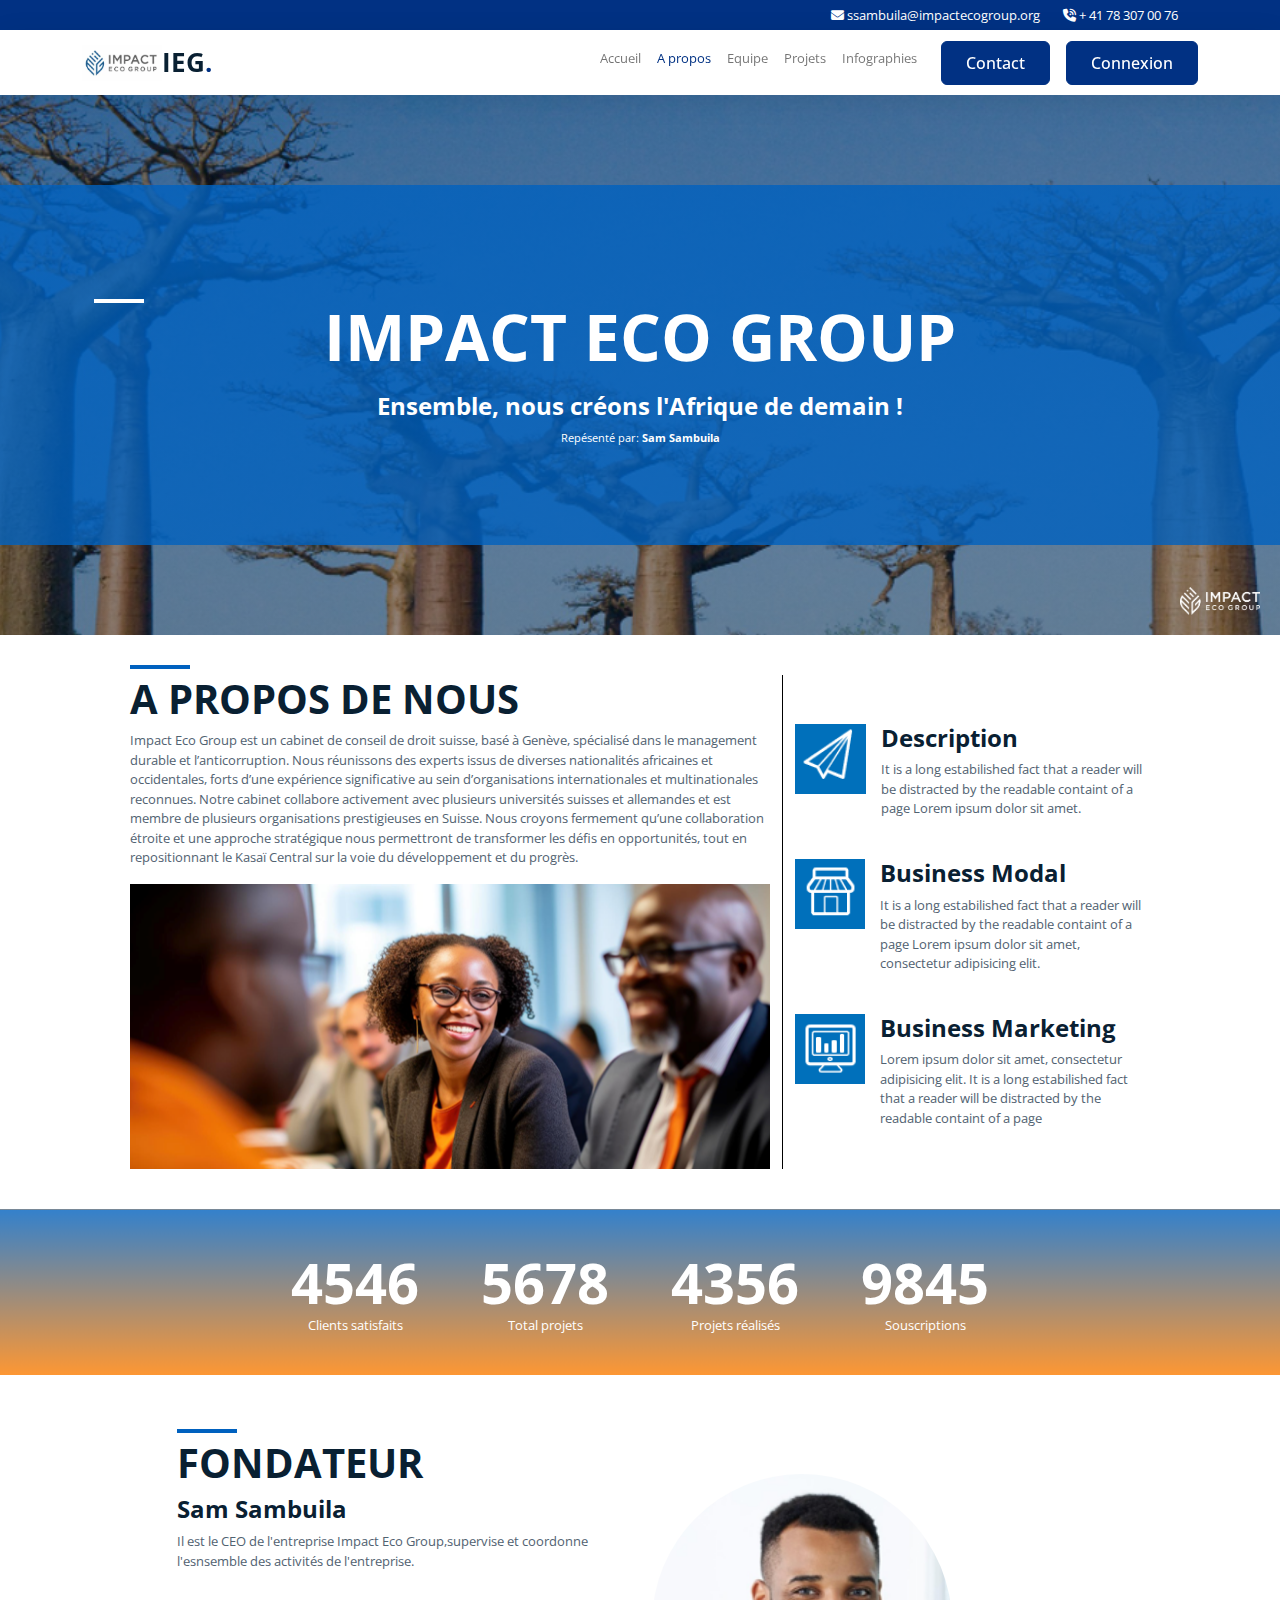
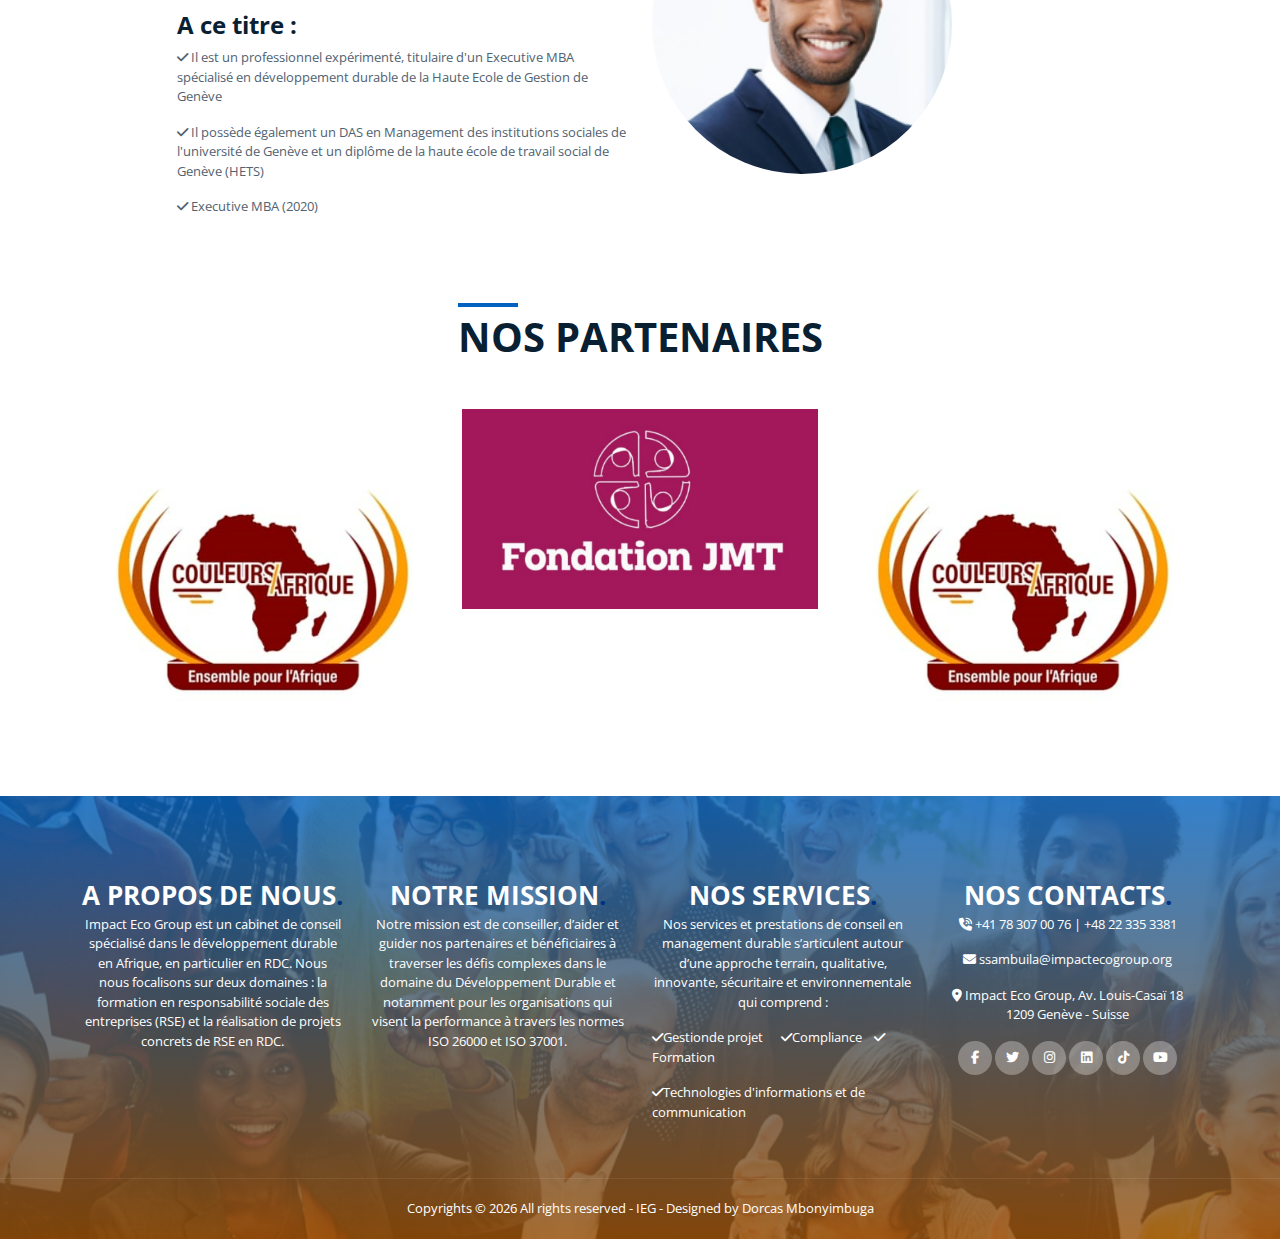
<file: pages/apropos.html>
<!DOCTYPE html>
<html lang="fr">

<head>
    <meta charset="UTF-8">
    <meta http-equiv="X-UA-Compatible" content="IE=edge">
    <meta name="viewport" content="width=device-width, initial-scale=1.0">
    <title>IMPACT ECO GROUP-A PROPOS</title>
    <link rel="shortcut icon" type="image/x-icon" href="./../assets/img/logo4.png">
    <link rel="stylesheet" href="./../assets/css/bootstrap.min.css">
    <link rel="stylesheet" href="./../assets/css/owl.carousel.min.css">
    <link rel="stylesheet" href="./../assets/css/owl.theme.default.min.css">
    <link rel="stylesheet" href="./../assets/css/style.css">
    <link rel="stylesheet" href="./../assets/css/lightbox.css">
    <link rel="stylesheet" href="https://cdnjs.cloudflare.com/ajax/libs/font-awesome/6.2.1/css/all.min.css" />
    <link href="https://fonts.googleapis.com/css2?family=Open+Sans:wght@700&family=Lato:wght@400&display=swap"
        rel="stylesheet">
</head>

<body data-spy="scroll" data-target=".navbar">
    <!-- Navbar -->
    <nav class="top-nav" id="home">
        <div class="container">
            <div class="row justify-content-between">
                <div class="col-auto">

                </div>
                <div class="col-auto">
                    <p>
                        <i class="fa-solid fa-envelope"></i>
                        <span>ssambuila@impactecogroup.org</span>
                    </p>
                    <p>
                        <i class="fa-solid fa-phone-volume"></i>
                        <span>+ 41 78 307 00 76</span>
                    </p>
                </div>
            </div>
        </div>
    </nav>
    <nav class="navbar navbar-expand-lg navbar-light bg-white sticky-top">
        <div class="container">
            <img src="./../assets/img/logo2.png" alt="logo IEG" class="logo">
            <a href="#" class="navbar-brand logo d-none d-lg-inline">IEG<span>.</span> </a> <button
                class="navbar-toggler btn-link" type="button" data-bs-toggle="collapse" data-bs-target="#navbarNav"
                aria-controls="navbarNav" aria-expanded="false" aria-label="Toggle navigation">
                <span class="navbar-toggle-icon"></span>
                <svg xmlns="http://www.w3.org/2000/svg" viewBox="0 0 30 30" width="30" height="30" focusable="false"
                    _mstVisible="1">
                    <title _mstTextHash="45591" _mstHash="24" _mstVisible="2">Menu</title>
                    <path stroke="currentColor" stroke-width="2" stroke-linecap="round" stroke-miterlimit="10"
                        d="M4 7h22M4 15h22M4 23h22" _mstVisible="2"></path>
                </svg>
            </button>
            <div class="collapse navbar-collapse" id="navbarNav">
                <ul class="navbar-nav ms-auto">
                    <li class="navbar-item">
                        <a href="./../index.html" class="nav-link" aria-current="page">Accueil</a>
                    </li>
                    <li class="navbar-item">
                        <a href="apropos.html" class="nav-link active activ">A propos</a>
                    </li>
                    <li class="navbar-item">
                        <a href="team.html" class="nav-link">Equipe</a>
                    </li>
                    <li class="navbar-item">
                        <a href="projets.html" class="nav-link">Projets</a>
                    </li>
                    <li class="navbar-item">
                        <a href="infographie.html" class="nav-link">Infographies</a>
                    </li>
                    <li class="navbar-item">
                        <a href="#" class="btn btn-brand ms-lg-3 mb-2 mb-lg-0" data-bs-toggle="modal"
                            data-bs-target="#exampleModal">
                            Contact</a>
                    </li>
                    <li> </li>
                    <li class="navbar-item">
                        <a href="./../ieg-admin/pages/login.html" class="btn btn-brand ms-lg-3">
                            Connexion</a>
                    </li>
                </ul>
            </div>


        </div>
    </nav>

    <!------------------1. SLIDER -------------------->

    <div id="hero-slider">
        <div class="slide1 slide-page min-vh-70 slide d-flex align-items-center">
            <div>
                <div class="bg-cover slide-text">
                    <div class="container">
                        <div class="row gy-4 text-center justify-content-center">
                            <div class="col-12 s-small">
                                <div class="line"></div>
                                <h1 class="display-3 my-3 text-white text-uppercase title">IMPACT ECO GROUP</h1>
                                <h4 class="text-white">Ensemble, nous créons l'Afrique de demain !</h4>
                                <small class="text-white">Repésenté par: <strong>Sam Sambuila</strong></small>
                            </div>
                        </div>
                    </div>
                </div>
                <div><img src="./../assets/img/logoBlanc.png" class="logo logo-slide" alt="Logo IEG"> </div>
            </div>
        </div>
    </div> <!------------------2. ABOUT -------------------->

    <section id="about">
        <div class="container">
            <div class="row align-items-center justify-content-center">
                <div class="col-lg-7 position-relative vertical-line">
                    <h1 class="title1">A PROPOS DE NOUS</h1>
                    <p>Impact Eco Group est un cabinet de conseil de droit suisse, basé à Genève, spécialisé dans le
                        management durable et l’anticorruption. Nous réunissons des experts issus de diverses
                        nationalités africaines et occidentales, forts d’une expérience significative au sein
                        d’organisations internationales et multinationales reconnues. Notre cabinet collabore activement
                        avec plusieurs universités suisses et allemandes et est membre de plusieurs organisations
                        prestigieuses en Suisse.
                        Nous croyons fermement qu’une collaboration étroite et une approche stratégique nous permettront
                        de transformer les défis en opportunités, tout en repositionnant le Kasaï Central sur la voie du
                        développement et du progrès.
                    </p>
                    <img src="./../assets/img/img4.png" alt="">
                </div>
                <div class="col-lg-4 about">
                    <div class="row">
                        <div class="col-12 info-box mt-4">
                            <img src="./../assets/img/desc1.png" alt="">
                            <div>
                                <h4>Description</h4>
                                <p>
                                    It is a long estabilished fact that a reader will
                                    be distracted by the readable containt of a page
                                    Lorem ipsum dolor sit amet.
                                </p>
                            </div>
                        </div>
                        <div class="col-12 info-box mt-4">
                            <img src="./../assets/img/desc2.png" alt="">
                            <div>
                                <h4>Business Modal</h4>
                                <p>
                                    It is a long estabilished fact that a reader will
                                    be distracted by the readable containt of a page
                                    Lorem ipsum dolor sit amet, consectetur adipisicing elit.
                                </p>
                            </div>
                        </div>
                        <div class="col-12 info-box mt-4">
                            <img src="./../assets/img/desc3.png" alt="">
                            <div>
                                <h4>Business Marketing</h4>
                                <p>
                                    Lorem ipsum dolor sit amet, consectetur adipisicing elit.
                                    It is a long estabilished fact that a reader will
                                    be distracted by the readable containt of a page
                                </p>
                            </div>
                        </div>
                    </div>
                </div>
            </div>
        </div>
    </section>

    <!------------------3. MILESTONE -------------------->

    <section class="bg-cover" id="milestone">
        <div class="container">
            <div class="row gy-4 text-center justify-content-center">
                <div class="col-lg-2 col-sm-6">
                    <div class="display-4">4546</div>
                    <p class="mb-0">Clients satisfaits</p>
                </div>
                <div class="col-lg-2 col-sm-6">
                    <div class="display-4">5678</div>
                    <p class="mb-0">Total projets</p>
                </div>
                <div class="col-lg-2 col-sm-6">
                    <div class="display-4">4356</div>
                    <p class="mb-0">Projets réalisés</p>
                </div>
                <div class="col-lg-2 col-sm-6">
                    <div class="display-4">9845</div>
                    <p class="mb-0">Souscriptions</p>
                </div>
            </div>
        </div>
    </section>

    <!------------------3. FONDATEUR -------------------->

    <section id="about">
        <div class="container">
            <div class="row align-items-center justify-content-center">
                <div class="col-lg-5">
                    <div class="row">
                        <div class="col-12 info-box mt-4">
                            <div>
                                <h1 class="title1">FONDATEUR</h1>
                                <h4>Sam Sambuila</h4>
                                <p>
                                    Il est le CEO de l'entreprise Impact Eco Group,supervise et coordonne l'esnsemble
                                    des activités de l'entreprise.
                                </p>
                            </div>
                        </div>
                        <div class="col-12 info-box mt-4">
                            <div>
                                <h4>A ce titre :</h4>
                                <p>
                                    <i class="fa-solid fa-check"></i>
                                    Il est un professionnel expérimenté, titulaire d'un Executive MBA spécialisé en
                                    développement
                                    durable de la Haute Ecole de Gestion de Genève
                                </p>
                                <p>
                                    <i class="fa-solid fa-check"></i>
                                    Il possède également un DAS en Management des institutions sociales de l'université
                                    de Genève et un diplôme de la haute école de travail social de Genève (HETS)
                                </p>
                                <p>
                                    <i class="fa-solid fa-check"></i>
                                    Executive MBA (2020)
                                </p>
                            </div>
                        </div>
                    </div>
                </div>
                <div class="col-lg-5">
                    <img src="./../assets/img/pic1.png" alt="" class="avatar">
                </div>
            </div>
        </div>
    </section>


    <!----------------- PARTENAIRES  --------------------->

    <section class="partenaire" id="partenaire">
        <div class="container">
            <div class="row">
                <div class="col-12 intro text-center">
                    <h1 class="title1">NOS PARTENAIRES</h1>
                </div>
            </div>
            <div class="row">
                <div class="col-lg-4">
                    <img src="./../assets/img/logoCouleursafrique.png" alt="">
                </div>
                <div class="col-lg-4">
                    <img src="./../assets/img/logoJMT.png" height="200px" alt="">
                </div>
                <div class="col-lg-4">
                    <img src="./../assets/img/logoCouleursafrique.png" alt="">
                </div>
            </div>
        </div>

    </section>

    <!------------ FOOTER -------->
    <footer>
        <div class="footer-top">
            <div class="container">
                <div class="row">
                    <div class="col-lg-3 mx-auto">
                        <a href="#" class="navbar-brand logo">A PROPOS DE NOUS<span>.</span> </a>
                        <p>
                            Impact Eco Group est un cabinet de conseil spécialisé dans le développement durable en
                            Afrique, en particulier en RDC. Nous nous focalisons sur deux domaines : la formation en
                            responsabilité sociale des entreprises (RSE) et la réalisation de projets concrets de RSE en
                            RDC.
                        </p>
                    </div>
                    <div class="col-lg-3 mx-auto">
                        <a href="#" class="navbar-brand logo">NOTRE MISSION<span>.</span> </a>
                        <p>
                            Notre mission est de conseiller, d’aider et guider nos partenaires et bénéficiaires à
                            traverser les défis complexes dans le domaine du Développement Durable et notamment pour
                            les organisations qui visent la performance à travers les normes ISO 26000 et ISO 37001.
                        </p>
                    </div>
                    <div class="col-lg-3 mx-auto">
                        <a href="#" class="navbar-brand logo">NOS SERVICES<span>.</span> </a>
                        <P>Nos services et prestations de conseil en management durable s’articulent autour d’une
                            approche terrain, qualitative, innovante, sécuritaire et environnementale qui comprend :
                        </P>
                        <p class="text-start"><i class="fa-solid fa-check"></i>Gestionde projet
                            &nbsp;&nbsp;&nbsp;&nbsp;&nbsp;<i
                                class="fa-solid fa-check"></i>Compliance&nbsp;&nbsp;&nbsp;&nbsp;<i
                                class="fa-solid fa-check"></i>Formation</p>
                        <p class="text-start"><i class="fa-solid fa-check"></i>Technologies d'informations et de
                            communication</p>
                    </div>
                    <div class="col-lg-3 mx-auto">
                        <a href="#" class="navbar-brand logo">NOS CONTACTS<span>.</span> </a>
                        <p>
                            <i class="fa-solid fa-phone-volume"></i>
                            <span>+41 78 307 00 76 | +48 22 335 3381</span>
                        </p>
                        <p>
                            <i class="fa-solid fa-envelope"></i>
                            <span>ssambuila@impactecogroup.org</span>
                        </p>
                        <p>
                            <i class="fa-solid fa-location-dot"></i> <span>Impact Eco Group, Av. Louis-Casaï 18 1209
                                Genève - Suisse</span>
                        </p>
                        <div class="social-links">
                            <a href="#"><i class="fa-brands fa-facebook-f"></i></a>
                            <a href="#"><i class="fab fa-twitter"></i></a>
                            <a href="#"><i class="fab fa-instagram"></i></a>
                            <a href="#"><i class="fab fa-linkedin"></i></a>
                            <a href="#"><i class="fab fa-tiktok"></i></a>
                            <a href="#"><i class="fab fa-youtube"></i></a>
                        </div>
                    </div>
                </div>
            </div>
        </div>
        <div class="footer-bottom">
            <div class="container">
                <div class="container">
                    <p class="mb-0">Copyrights © <span id="year"></span> All rights reserved - IEG - Designed by Dorcas
                        Mbonyimbuga</p>
                </div>
            </div>
        </div>
    </footer>


    <!-- Modal -->
    <div class="modal fade" id="exampleModal" tabindex="-1" aria-labelledby="exampleModalLabel" aria-hidden="true">
        <div class="modal-dialog modal-xl  modal-dialog-centered">
            <div class="modal-content">
                <div class="modal-body p-0">
                    <div class="container-fluid">
                        <div class="row">
                            <div class="col-lg-4 bg-cover modal-img" style="min-height: 200px;"></div>
                            <div class="col-lg-8">
                                <form action="" class="row p-lg-5 gy-3">
                                    <div class="col-12">
                                        <h2>Voulez-vous vous joindre à nous? Ecrivez nous ici</h2>
                                        <p>Lorem ipsum dolor sit amet consectetur adipisicing elit. Excepturi commodi
                                            qui veniam?</p>
                                    </div>
                                    <div class="col-lg-6">
                                        <label for="exampleFormControlInput1" class="form-label">Nom</label>
                                        <input type="text" class="form-control" id="exampleFormControlInput1"
                                            placeholder="Votre nom">
                                    </div>
                                    <div class="col-lg-6">
                                        <label for="contactExp" class="form-label">Num de téléphone</label>
                                        <input type="text" class="form-control" id="contactExp" name="contactExp"
                                            placeholder="Votre num de téléphone">
                                    </div>
                                    <div class="col-lg-12">
                                        <label for="exampleFormControlInput3" class="form-label">Email</label>
                                        <input type="email" class="form-control" id="exampleFormControlInput3"
                                            placeholder="Votre email. Ex: example@gmail.com">
                                    </div>
                                    <div class="col-12">
                                        <label for="message" class="form-label">Message</label>
                                        <textarea name="" id="" cols="30" rows="4" class="form-control"
                                            placeholder="Ecrivez votre message ici"></textarea>
                                    </div>
                                    <div class="col-12">
                                        <button type="button" class="btn btn-brand">Envoyer</button>
                                        <button type="button" class="btn btn-secondary"
                                            data-bs-dismiss="modal">Annuler</button>
                                    </div>
                                </form>
                            </div>
                        </div>
                    </div>
                </div>
            </div>
        </div>
    </div>

    <script src="./../assets/js/lightbox-plus-jquery.js"></script>
    <script src="./../assets/js/jquery.min.js"></script>
    <script src="./../assets/js/bootstrap.bundle.min.js"></script>
    <script src="./../assets/js/owl.carousel.min.js"></script>
    <script src="./../assets/js/app.js"></script>
</body>

</html>
</file>
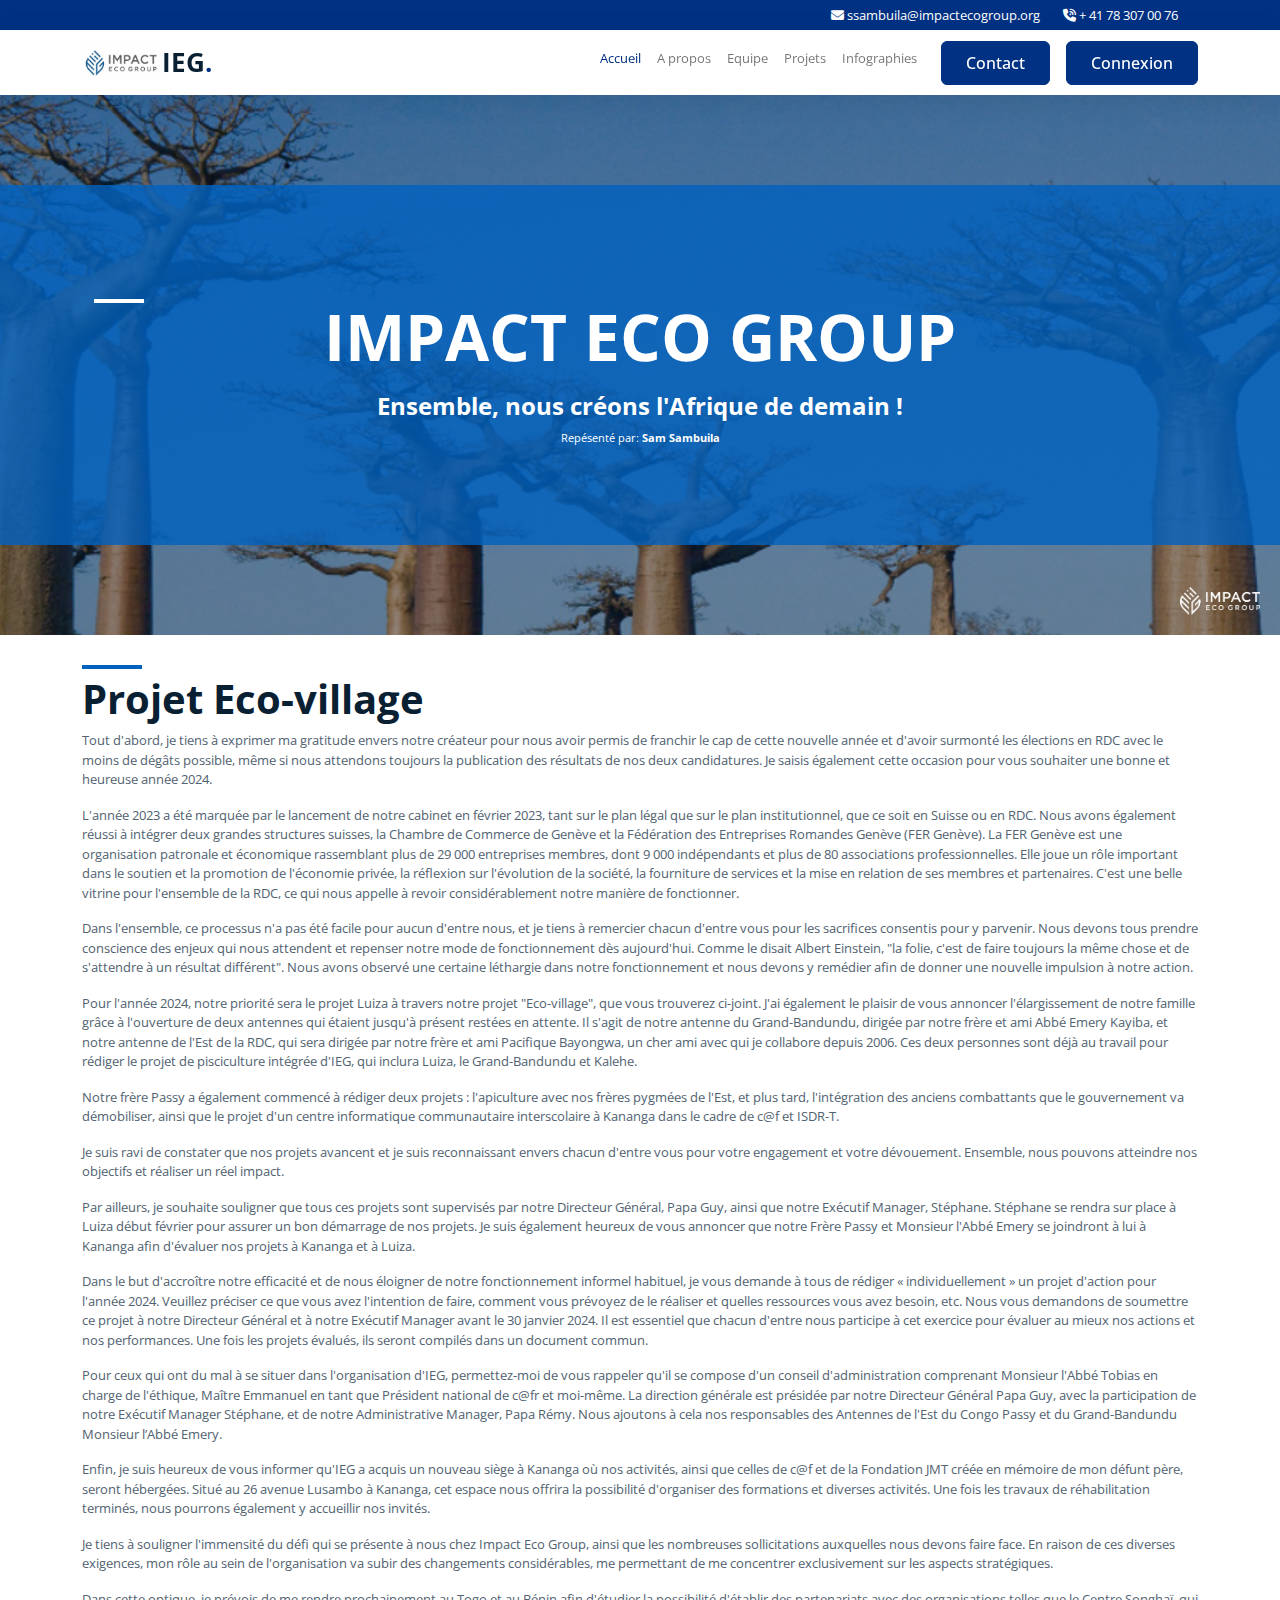
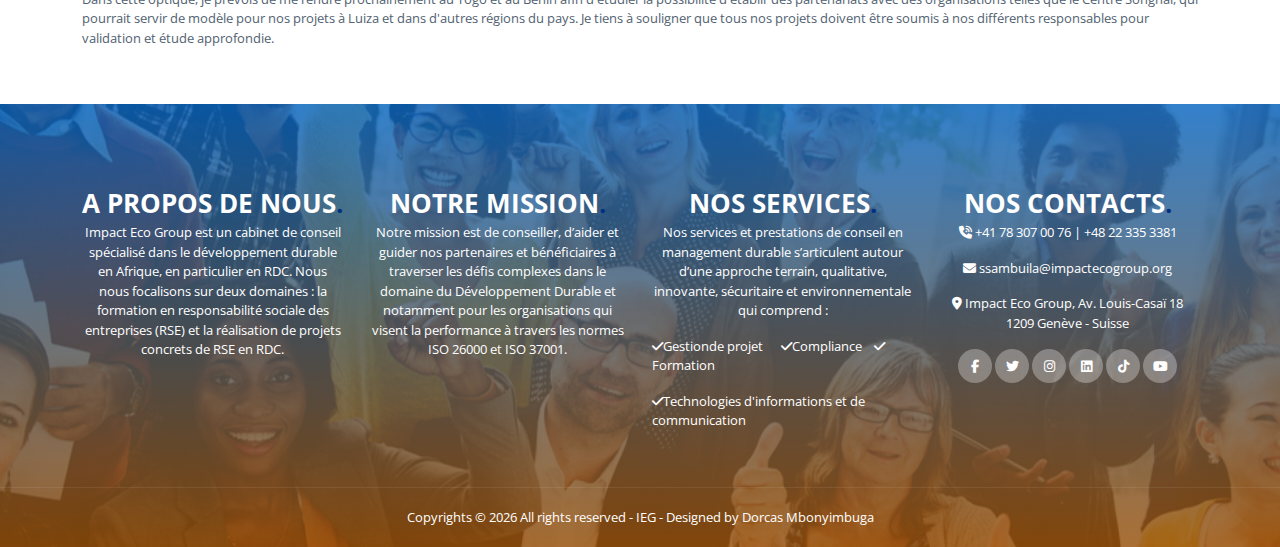
<file: pages/ecovillage.html>
<!DOCTYPE html>
<html lang="fr">

<head>
    <meta charset="UTF-8">
    <meta http-equiv="X-UA-Compatible" content="IE=edge">
    <meta name="viewport" content="width=device-width, initial-scale=1.0">
    <title>IMPACT ECO GROUP-ECO VILLAGE</title>
    <link rel="shortcut icon" type="image/x-icon" href="./../assets/img/logo4.png">
    <link rel="stylesheet" href="./../assets/css/bootstrap.min.css">
    <link rel="stylesheet" href="./../assets/css/owl.carousel.min.css">
    <link rel="stylesheet" href="./../assets/css/owl.theme.default.min.css">
    <link rel="stylesheet" href="./../assets/css/style.css">
    <link rel="stylesheet" href="./../assets/css/lightbox.css">
    <link rel="stylesheet" href="https://cdnjs.cloudflare.com/ajax/libs/font-awesome/6.2.1/css/all.min.css" />
    <link href="https://fonts.googleapis.com/css2?family=Open+Sans:wght@700&family=Lato:wght@400&display=swap"
        rel="stylesheet">
</head>

<body data-spy="scroll" data-target=".navbar">
    <!-- Navbar -->
    <nav class="top-nav" id="home">
        <div class="container">
            <div class="row justify-content-between">
                <div class="col-auto">

                </div>
                <div class="col-auto">
                    <p>
                        <i class="fa-solid fa-envelope"></i>
                        <span>ssambuila@impactecogroup.org</span>
                    </p>
                    <p>
                        <i class="fa-solid fa-phone-volume"></i>
                        <span>+ 41 78 307 00 76</span>
                    </p>
                </div>
            </div>
        </div>
    </nav>
    <nav class="navbar navbar-expand-lg navbar-light bg-white sticky-top">
        <div class="container">
            <img src="./../assets/img/logo2.png" alt="logo IEG" class="logo">
            <a href="#" class="navbar-brand logo d-none d-lg-inline">IEG<span>.</span> </a> <button
                class="navbar-toggler btn-link" type="button" data-bs-toggle="collapse" data-bs-target="#navbarNav"
                aria-controls="navbarNav" aria-expanded="false" aria-label="Toggle navigation">
                <span class="navbar-toggle-icon"></span>
                <svg xmlns="http://www.w3.org/2000/svg" viewBox="0 0 30 30" width="30" height="30" focusable="false"
                    _mstVisible="1">
                    <title _mstTextHash="45591" _mstHash="24" _mstVisible="2">Menu</title>
                    <path stroke="currentColor" stroke-width="2" stroke-linecap="round" stroke-miterlimit="10"
                        d="M4 7h22M4 15h22M4 23h22" _mstVisible="2"></path>
                </svg>
            </button>
            <div class="collapse navbar-collapse" id="navbarNav">
                <ul class="navbar-nav ms-auto">
                    <li class="navbar-item">
                        <a href="./../index.html" class="nav-link active activ" aria-current="page">Accueil</a>
                    </li>
                    <li class="navbar-item">
                        <a href="apropos.html" class="nav-link">A propos</a>
                    </li>
                    <li class="navbar-item">
                        <a href="team.html" class="nav-link">Equipe</a>
                    </li>
                    <li class="navbar-item">
                        <a href="projets.html" class="nav-link">Projets</a>
                    </li>
                    <li class="navbar-item">
                        <a href="infographie.html" class="nav-link">Infographies</a>
                    </li>
                    <li class="navbar-item">
                        <a href="#" class="btn btn-brand ms-lg-3 mb-2 mb-lg-0" data-bs-toggle="modal"
                            data-bs-target="#exampleModal">
                            Contact</a>
                    </li>
                    <li> </li>
                    <li class="navbar-item">
                        <a href="./../ieg-admin/pages/login.html" class="btn btn-brand ms-lg-3">
                            Connexion</a>
                    </li>
                </ul>
            </div>


        </div>
    </nav>

    <!------------------1. SLIDER -------------------->

    <div id="hero-slider">
        <div class="slide1 slide-page min-vh-70 slide d-flex align-items-center">
            <div>
                <div class="bg-cover slide-text">
                    <div class="container">
                        <div class="row gy-4 text-center justify-content-center">
                            <div class="col-12 s-small">
                                <div class="line"></div>
                                <h1 class="display-3 my-3 text-white text-uppercase title">IMPACT ECO GROUP</h1>
                                <h4 class="text-white">Ensemble, nous créons l'Afrique de demain !</h4>
                                <small class="text-white">Repésenté par: <strong>Sam Sambuila</strong></small>
                            </div>
                        </div>
                    </div>
                </div>
                <div><img src="./../assets/img/logoBlanc.png" class="logo logo-slide" alt="Logo IEG"> </div>
            </div>
        </div>
    </div>
    <!------------------ PROJET ECO-VILLAGE -------------------->

    <section id="projet-ecovillage">
        <div class="container">
            <h1 class="text-center title1">Projet Eco-village</h1>
            <p>Tout d'abord, je tiens à exprimer ma gratitude envers notre créateur pour nous avoir permis de franchir
                le cap de cette nouvelle année et d'avoir surmonté les élections en RDC avec le moins de dégâts
                possible, même si nous attendons toujours la publication des résultats de nos deux candidatures. Je
                saisis également cette occasion pour vous souhaiter une bonne et heureuse année 2024.
            </p>
            <p>L'année 2023 a été marquée par le lancement de notre cabinet en février 2023, tant sur le plan légal que
                sur le plan institutionnel, que ce soit en Suisse ou en RDC. Nous avons également réussi à intégrer deux
                grandes structures suisses, la Chambre de Commerce de Genève et la Fédération des Entreprises Romandes
                Genève (FER Genève). La FER Genève est une organisation patronale et économique rassemblant plus de 29
                000 entreprises membres, dont 9 000 indépendants et plus de 80 associations professionnelles. Elle joue
                un rôle important dans le soutien et la promotion de l'économie privée, la réflexion sur l'évolution de
                la société, la fourniture de services et la mise en relation de ses membres et partenaires. C'est une
                belle vitrine pour l'ensemble de la RDC, ce qui nous appelle à revoir considérablement notre manière de
                fonctionner.
            </p>
            <p>Dans l'ensemble, ce processus n'a pas été facile pour aucun d'entre nous, et je tiens à remercier chacun
                d'entre vous pour les sacrifices consentis pour y parvenir. Nous devons tous prendre conscience des
                enjeux qui nous attendent et repenser notre mode de fonctionnement dès aujourd'hui. Comme le disait
                Albert Einstein, "la folie, c'est de faire toujours la même chose et de s'attendre à un résultat
                différent". Nous avons observé une certaine léthargie dans notre fonctionnement et nous devons y
                remédier afin de donner une nouvelle impulsion à notre action.
            </p>
            <p>Pour l'année 2024, notre priorité sera le projet Luiza à travers notre projet "Eco-village", que vous
                trouverez ci-joint. J'ai également le plaisir de vous annoncer l'élargissement de notre famille grâce à
                l'ouverture de deux antennes qui étaient jusqu'à présent restées en attente. Il s'agit de notre antenne
                du Grand-Bandundu, dirigée par notre frère et ami Abbé Emery Kayiba, et notre antenne de l'Est de la
                RDC, qui sera dirigée par notre frère et ami Pacifique Bayongwa, un cher ami avec qui je collabore
                depuis 2006. Ces deux personnes sont déjà au travail pour rédiger le projet de pisciculture intégrée
                d'IEG, qui inclura Luiza, le Grand-Bandundu et Kalehe.
            </p>
            <p>Notre frère Passy a également commencé à rédiger deux projets : l'apiculture avec nos frères pygmées de
                l'Est, et plus tard, l'intégration des anciens combattants que le gouvernement va démobiliser, ainsi que
                le projet d'un centre informatique communautaire interscolaire à Kananga dans le cadre de c@f et ISDR-T.
            </p>
            <p>
                Je suis ravi de constater que nos projets avancent et je suis reconnaissant envers chacun d'entre vous
                pour votre engagement et votre dévouement. Ensemble, nous pouvons atteindre nos objectifs et réaliser un
                réel impact.
            </p>
            <p>
                Par ailleurs, je souhaite souligner que tous ces projets sont supervisés par notre Directeur Général,
                Papa Guy, ainsi que notre Exécutif Manager, Stéphane. Stéphane se rendra sur place à Luiza début février
                pour assurer un bon démarrage de nos projets. Je suis également heureux de vous annoncer que notre Frère
                Passy et Monsieur l'Abbé Emery se joindront à lui à Kananga afin d'évaluer nos projets à Kananga et à
                Luiza.
            </p>
            <p>
                Dans le but d'accroître notre efficacité et de nous éloigner de notre fonctionnement informel habituel,
                je vous demande à tous de rédiger « individuellement » un projet d'action pour l'année 2024. Veuillez
                préciser ce que vous avez l'intention de faire, comment vous prévoyez de le réaliser et quelles
                ressources vous avez besoin, etc. Nous vous demandons de soumettre ce projet à notre Directeur Général
                et à notre Exécutif Manager avant le 30 janvier 2024. Il est essentiel que chacun d'entre nous participe
                à cet exercice pour évaluer au mieux nos actions et nos performances. Une fois les projets évalués, ils
                seront compilés dans un document commun.
            </p>
            <p>
                Pour ceux qui ont du mal à se situer dans l'organisation d'IEG, permettez-moi de vous rappeler qu'il se
                compose d'un conseil d'administration comprenant Monsieur l'Abbé Tobias en charge de l'éthique, Maître
                Emmanuel en tant que Président national de c@fr et moi-même. La direction générale est présidée par
                notre Directeur Général Papa Guy, avec la participation de notre Exécutif Manager Stéphane, et de notre
                Administrative Manager, Papa Rémy. Nous ajoutons à cela nos responsables des Antennes de l'Est du Congo
                Passy et du Grand-Bandundu Monsieur l’Abbé Emery.
            </p>
            <p>
                Enfin, je suis heureux de vous informer qu'IEG a acquis un nouveau siège à Kananga où nos activités,
                ainsi que celles de c@f et de la Fondation JMT créée en mémoire de mon défunt père, seront hébergées.
                Situé au 26 avenue Lusambo à Kananga, cet espace nous offrira la possibilité d'organiser des formations
                et diverses activités. Une fois les travaux de réhabilitation terminés, nous pourrons également y
                accueillir nos invités.
            </p>
            <p>
                Je tiens à souligner l'immensité du défi qui se présente à nous chez Impact Eco Group, ainsi que les
                nombreuses sollicitations auxquelles nous devons faire face. En raison de ces diverses exigences, mon
                rôle au sein de l'organisation va subir des changements considérables, me permettant de me concentrer
                exclusivement sur les aspects stratégiques.
            </p>
            <p>
                Dans cette optique, je prévois de me rendre prochainement au Togo et au Bénin afin d'étudier la
                possibilité d'établir des partenariats avec des organisations telles que le Centre Songhaï, qui pourrait
                servir de modèle pour nos projets à Luiza et dans d'autres régions du pays. Je tiens à souligner que
                tous nos projets doivent être soumis à nos différents responsables pour validation et étude approfondie.
            </p>
        </div>
    </section>

    <!------------ FOOTER -------->
    <footer>
        <div class="footer-top">
            <div class="container">
                <div class="row">
                    <div class="col-lg-3 mx-auto">
                        <a href="#" class="navbar-brand logo">A PROPOS DE NOUS<span>.</span> </a>
                        <p>
                            Impact Eco Group est un cabinet de conseil spécialisé dans le développement durable en
                            Afrique, en particulier en RDC. Nous nous focalisons sur deux domaines : la formation en
                            responsabilité sociale des entreprises (RSE) et la réalisation de projets concrets de RSE en
                            RDC.
                        </p>
                    </div>
                    <div class="col-lg-3 mx-auto">
                        <a href="#" class="navbar-brand logo">NOTRE MISSION<span>.</span> </a>
                        <p>
                            Notre mission est de conseiller, d’aider et guider nos partenaires et bénéficiaires à
                            traverser les défis complexes dans le domaine du Développement Durable et notamment pour
                            les organisations qui visent la performance à travers les normes ISO 26000 et ISO 37001.
                        </p>
                    </div>
                    <div class="col-lg-3 mx-auto">
                        <a href="#" class="navbar-brand logo">NOS SERVICES<span>.</span> </a>
                        <P>Nos services et prestations de conseil en management durable s’articulent autour d’une
                            approche terrain, qualitative, innovante, sécuritaire et environnementale qui comprend :
                        </P>
                        <p class="text-start"><i class="fa-solid fa-check"></i>Gestionde projet
                            &nbsp;&nbsp;&nbsp;&nbsp;&nbsp;<i
                                class="fa-solid fa-check"></i>Compliance&nbsp;&nbsp;&nbsp;&nbsp;<i
                                class="fa-solid fa-check"></i>Formation</p>
                        <p class="text-start"><i class="fa-solid fa-check"></i>Technologies d'informations et de
                            communication</p>
                    </div>
                    <div class="col-lg-3 mx-auto">
                        <a href="#" class="navbar-brand logo">NOS CONTACTS<span>.</span> </a>
                        <p>
                            <i class="fa-solid fa-phone-volume"></i>
                            <span>+41 78 307 00 76 | +48 22 335 3381</span>
                        </p>
                        <p>
                            <i class="fa-solid fa-envelope"></i>
                            <span>ssambuila@impactecogroup.org</span>
                        </p>
                        <p>
                            <i class="fa-solid fa-location-dot"></i> <span>Impact Eco Group, Av. Louis-Casaï 18 1209
                                Genève - Suisse</span>
                        </p>
                        <div class="social-links">
                            <a href="#"><i class="fa-brands fa-facebook-f"></i></a>
                            <a href="#"><i class="fab fa-twitter"></i></a>
                            <a href="#"><i class="fab fa-instagram"></i></a>
                            <a href="#"><i class="fab fa-linkedin"></i></a>
                            <a href="#"><i class="fab fa-tiktok"></i></a>
                            <a href="#"><i class="fab fa-youtube"></i></a>
                        </div>
                    </div>
                </div>
            </div>
        </div>
        <div class="footer-bottom">
            <div class="container">
                <div class="container">
                    <p class="mb-0">Copyrights © <span id="year"></span> All rights reserved - IEG - Designed by Dorcas
                        Mbonyimbuga</p>
                </div>
            </div>
        </div>
    </footer>

    <!-- Modal -->
    <div class="modal fade" id="exampleModal" tabindex="-1" aria-labelledby="exampleModalLabel" aria-hidden="true">
        <div class="modal-dialog modal-xl  modal-dialog-centered">
            <div class="modal-content">
                <div class="modal-body p-0">
                    <div class="container-fluid">
                        <div class="row">
                            <div class="col-lg-4 bg-cover modal-img" style="min-height: 200px;"></div>
                            <div class="col-lg-8">
                                <form action="" class="row p-lg-5 gy-3">
                                    <div class="col-12">
                                        <h2>Voulez-vous vous joindre à nous? Ecrivez nous ici</h2>
                                        <p>Lorem ipsum dolor sit amet consectetur adipisicing elit. Excepturi commodi
                                            qui veniam?</p>
                                    </div>
                                    <div class="col-lg-6">
                                        <label for="exampleFormControlInput1" class="form-label">Nom</label>
                                        <input type="text" class="form-control" id="exampleFormControlInput1"
                                            placeholder="Votre nom">
                                    </div>
                                    <div class="col-lg-6">
                                        <label for="contactExp" class="form-label">Num de téléphone</label>
                                        <input type="text" class="form-control" id="contactExp" name="contactExp"
                                            placeholder="Votre num de téléphone">
                                    </div>
                                    <div class="col-lg-12">
                                        <label for="exampleFormControlInput3" class="form-label">Email</label>
                                        <input type="email" class="form-control" id="exampleFormControlInput3"
                                            placeholder="Votre email. Ex: example@gmail.com">
                                    </div>
                                    <div class="col-12">
                                        <label for="message" class="form-label">Message</label>
                                        <textarea name="" id="" cols="30" rows="4" class="form-control"
                                            placeholder="Ecrivez votre message ici"></textarea>
                                    </div>
                                    <div class="col-12">
                                        <button type="button" class="btn btn-brand">Envoyer</button>
                                        <button type="button" class="btn btn-secondary"
                                            data-bs-dismiss="modal">Annuler</button>
                                    </div>
                                </form>
                            </div>
                        </div>
                    </div>
                </div>
            </div>
        </div>
    </div>

    <script src="./../assets/js/lightbox-plus-jquery.js"></script>
    <script src="./../assets/js/jquery.min.js"></script>
    <script src="./../assets/js/bootstrap.bundle.min.js"></script>
    <script src="./../assets/js/owl.carousel.min.js"></script>
    <script src="./../assets/js/app.js"></script>
</body>

</html>
</file>
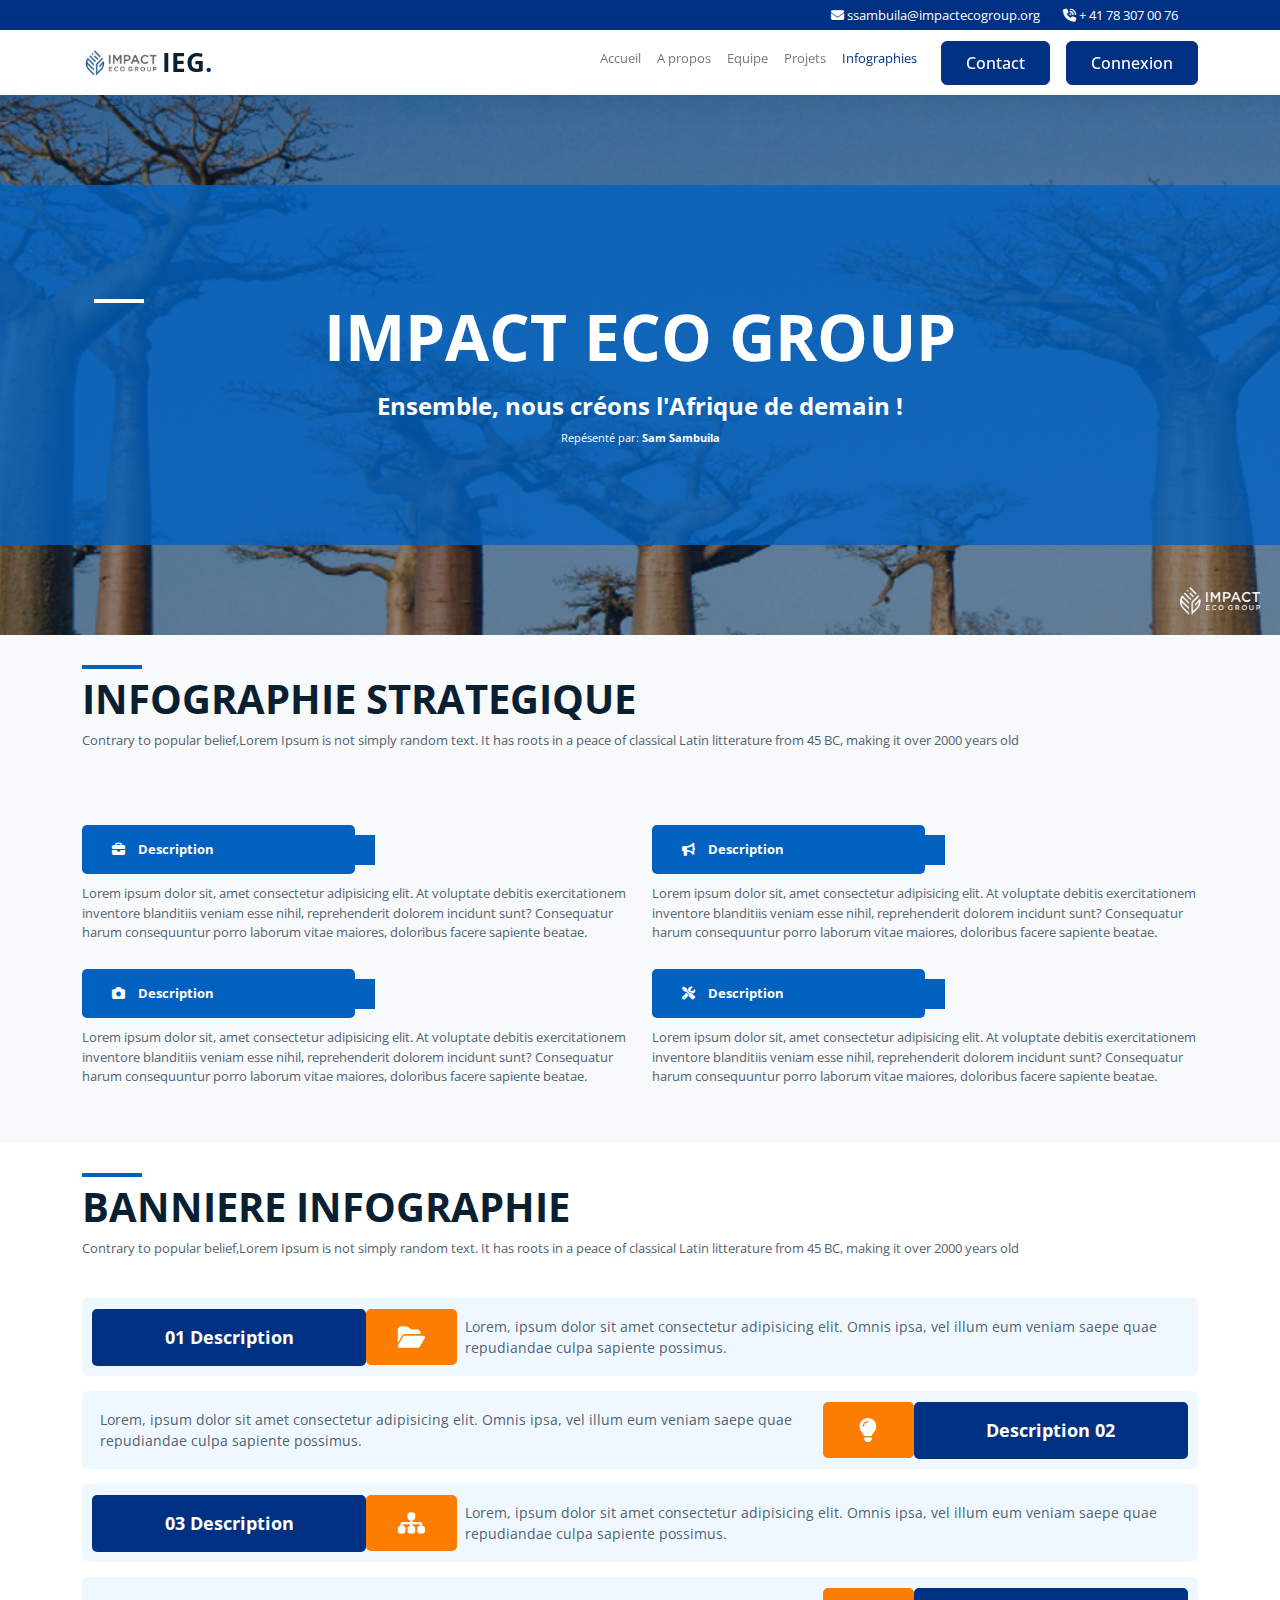
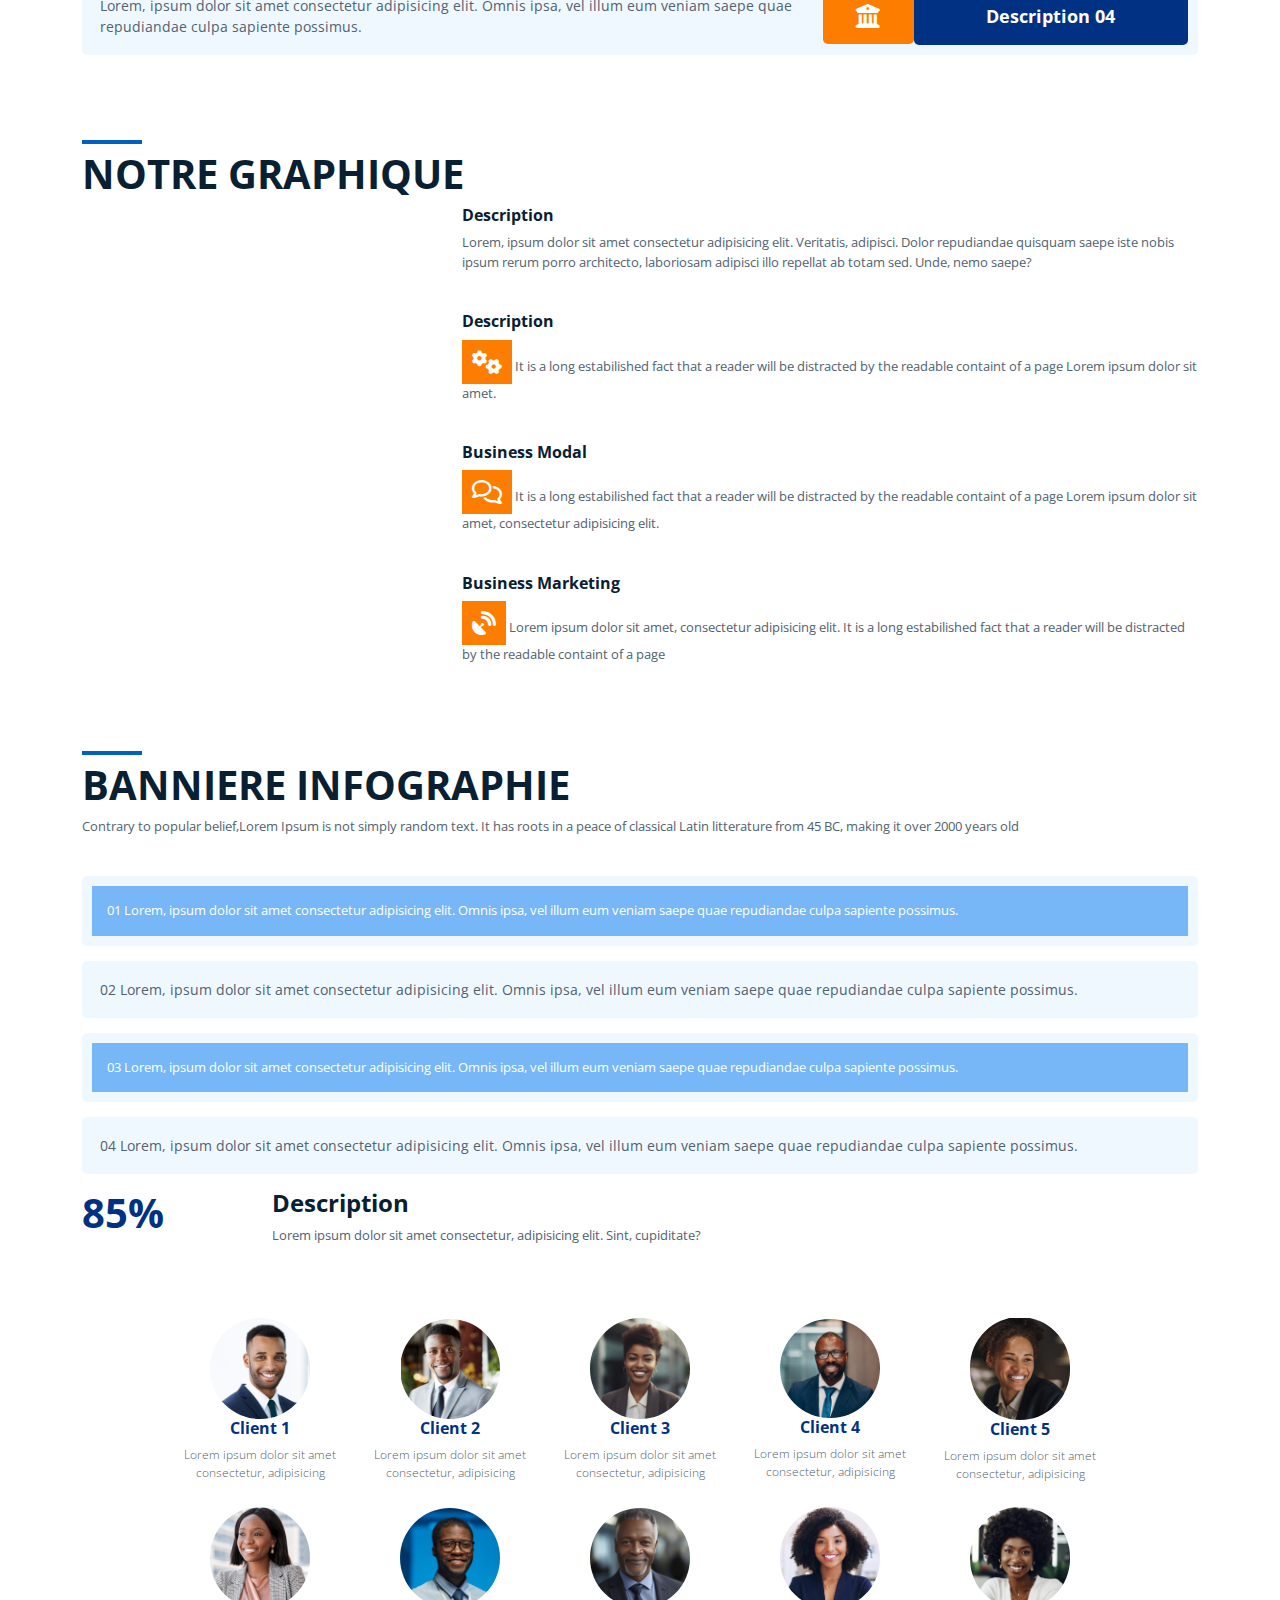
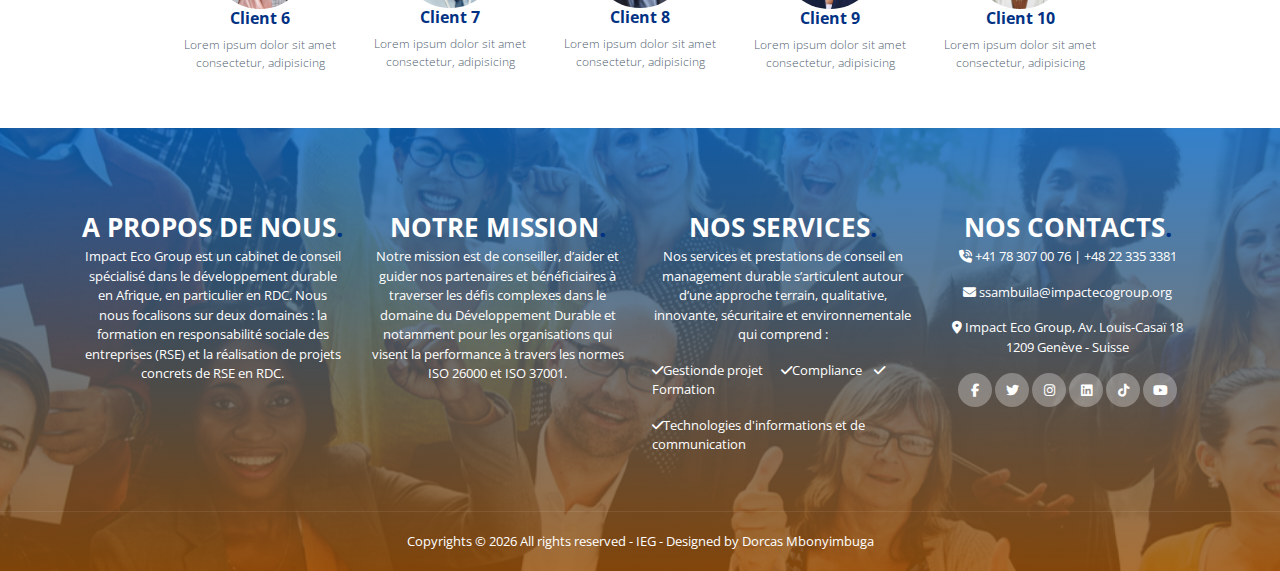
<file: pages/infographie.html>
<!DOCTYPE html>
<html lang="fr">

<head>
    <meta charset="UTF-8">
    <meta http-equiv="X-UA-Compatible" content="IE=edge">
    <meta name="viewport" content="width=device-width, initial-scale=1.0">
    <title>IMPACT ECO GROUP-INFOGRAPHIE</title>
    <link rel="shortcut icon" type="image/x-icon" href="./../assets/img/logo4.png">
    <link rel="stylesheet" href="./../assets/css/bootstrap.min.css">
    <link rel="stylesheet" href="./../assets/css/owl.carousel.min.css">
    <link rel="stylesheet" href="./../assets/css/owl.theme.default.min.css">
    <link rel="stylesheet" href="./../assets/css/style.css">
    <link rel="stylesheet" href="./../assets/css/lightbox.css">
    <link rel="stylesheet" href="https://cdnjs.cloudflare.com/ajax/libs/font-awesome/6.2.1/css/all.min.css" />
    <link href="https://fonts.googleapis.com/css2?family=Open+Sans:wght@700&family=Lato:wght@400&display=swap"
        rel="stylesheet">
</head>

<body data-spy="scroll" data-target=".navbar">
    <!-- Navbar -->
    <nav class="top-nav" id="home">
        <div class="container">
            <div class="row justify-content-between">
                <div class="col-auto">

                </div>
                <div class="col-auto">
                    <p>
                        <i class="fa-solid fa-envelope"></i>
                        <span>ssambuila@impactecogroup.org</span>
                    </p>
                    <p>
                        <i class="fa-solid fa-phone-volume"></i>
                        <span>+ 41 78 307 00 76</span>
                    </p>
                </div>
            </div>
        </div>
    </nav>
    <nav class="navbar navbar-expand-lg navbar-light bg-white sticky-top">
        <div class="container">
            <img src="./../assets/img/logo2.png" alt="logo IEG" class="logo">
            <a href="#" class="navbar-brand logo d-none d-lg-inline">IEG<span>.</span> </a> <button
                class="navbar-toggler btn-link" type="button" data-bs-toggle="collapse" data-bs-target="#navbarNav"
                aria-controls="navbarNav" aria-expanded="false" aria-label="Toggle navigation">
                <span class="navbar-toggle-icon"></span>
                <svg xmlns="http://www.w3.org/2000/svg" viewBox="0 0 30 30" width="30" height="30" focusable="false"
                    _mstVisible="1">
                    <title _mstTextHash="45591" _mstHash="24" _mstVisible="2">Menu</title>
                    <path stroke="currentColor" stroke-width="2" stroke-linecap="round" stroke-miterlimit="10"
                        d="M4 7h22M4 15h22M4 23h22" _mstVisible="2"></path>
                </svg>
            </button>
            <div class="collapse navbar-collapse" id="navbarNav">
                <ul class="navbar-nav ms-auto">
                    <li class="navbar-item">
                        <a href="./../index.html" class="nav-link" aria-current="page">Accueil</a>
                    </li>
                    <li class="navbar-item">
                        <a href="apropos.html" class="nav-link">A propos</a>
                    </li>
                    <li class="navbar-item">
                        <a href="team.html" class="nav-link">Equipe</a>
                    </li>
                    <li class="navbar-item">
                        <a href="projets.html" class="nav-link">Projets</a>
                    </li>
                    <li class="navbar-item">
                        <a href="infographie.html" class="nav-link active activ">Infographies</a>
                    </li>
                    <li class="navbar-item">
                        <a href="#" class="btn btn-brand ms-lg-3 mb-2 mb-lg-0" data-bs-toggle="modal"
                            data-bs-target="#exampleModal">
                            Contact</a>
                    </li>
                    <li> </li>
                    <li class="navbar-item">
                        <a href="./../ieg-admin/pages/login.html" class="btn btn-brand ms-lg-3">
                            Connexion</a>
                    </li>
                </ul>
            </div>


        </div>
    </nav>

    <!------------------1. SLIDER -------------------->

    <div id="hero-slider">
        <div class="slide1 slide-page min-vh-70 slide d-flex align-items-center">
            <div>
                <div class="bg-cover slide-text">
                    <div class="container">
                        <div class="row gy-4 text-center justify-content-center">
                            <div class="col-12 s-small">
                                <div class="line"></div>
                                <h1 class="display-3 my-3 text-white text-uppercase title">IMPACT ECO GROUP</h1>
                                <h4 class="text-white">Ensemble, nous créons l'Afrique de demain !</h4>
                                <small class="text-white">Repésenté par: <strong>Sam Sambuila</strong></small>
                            </div>
                        </div>
                    </div>
                </div>
                <div><img src="./../assets/img/logoBlanc.png" class="logo logo-slide" alt="Logo IEG"> </div>
            </div>
        </div>
    </div>
    <!------------------ INFOGRAPHIE STRATEGIQUE -------------------->

    <section id="strategie" class="bg-light">
        <div class="container">
            <div class="row">
                <div class="col-12 ">
                    <h1 class="title1">INFOGRAPHIE STRATEGIQUE</h1>
                    <p>
                        Contrary to popular belief,Lorem Ipsum is not
                        simply random text. It has roots in a peace of
                        classical Latin litterature from 45 BC, making
                        it over 2000 years old
                    </p>
                </div>
            </div>
        </div>
        <!--  -->
        <div class="container mt-5">
            <div class="row">
                <div class="col-md-6">
                    <div class="arrow-box">
                        <i class="fas fa-briefcase"></i> Description
                    </div>
                    <p>Lorem ipsum dolor sit, amet consectetur adipisicing elit. At voluptate debitis exercitationem
                        inventore
                        blanditiis veniam esse nihil, reprehenderit dolorem incidunt sunt? Consequatur harum
                        consequuntur porro
                        laborum vitae maiores, doloribus facere sapiente beatae.
                    </p>
                    <div class="arrow-box">
                        <i class="fas fa-camera"></i> Description
                    </div>
                    <p>Lorem ipsum dolor sit, amet consectetur adipisicing elit. At voluptate debitis exercitationem
                        inventore
                        blanditiis veniam esse nihil, reprehenderit dolorem incidunt sunt? Consequatur harum
                        consequuntur porro
                        laborum vitae maiores, doloribus facere sapiente beatae.
                    </p>
                </div>
                <div class="col-md-6">
                    <div class="arrow-box">
                        <i class="fas fa-bullhorn"></i> Description
                    </div>
                    <p>Lorem ipsum dolor sit, amet consectetur adipisicing elit. At voluptate debitis exercitationem
                        inventore
                        blanditiis veniam esse nihil, reprehenderit dolorem incidunt sunt? Consequatur harum
                        consequuntur porro
                        laborum vitae maiores, doloribus facere sapiente beatae.
                    </p>
                    <div class="arrow-box">
                        <i class="fas fa-tools"></i> Description
                    </div>
                    <p>Lorem ipsum dolor sit, amet consectetur adipisicing elit. At voluptate debitis exercitationem
                        inventore
                        blanditiis veniam esse nihil, reprehenderit dolorem incidunt sunt? Consequatur harum
                        consequuntur porro
                        laborum vitae maiores, doloribus facere sapiente beatae.
                    </p>
                </div>
            </div>


        </div>
    </section>

    <!----------------- BANNIERE INFOGRAPHIE  --------------------->

    <section class="blog" id="banniere">
        <div class="container">
            <div class="row">
                <div class="col-12">
                    <h1 class="title1">BANNIERE INFOGRAPHIE</h1>
                    <p>
                        Contrary to popular belief,Lorem Ipsum is not
                        simply random text. It has roots in a peace of
                        classical Latin litterature from 45 BC, making
                        it over 2000 years old
                    </p>
                </div>
            </div>
            <div class="container mt-4">
                <div class="row align-items-center section-box">
                    <div class="col-md-3 number-box">01 Description</div>
                    <div class="col-md-1 icon-box"><i class="fas fa-folder-open"></i></div>
                    <div class="col-md-8 text-box">Lorem, ipsum dolor sit amet consectetur adipisicing elit. Omnis ipsa,
                        vel illum eum veniam saepe quae repudiandae culpa sapiente possimus.</div>
                </div>
                <div class="row align-items-center section-box">
                    <div class="col-md-8 text-box">Lorem, ipsum dolor sit amet consectetur adipisicing elit. Omnis ipsa,
                        vel illum eum veniam saepe quae repudiandae culpa sapiente possimus.</div>
                    <div class="col-md-1 icon-box"><i class="fas fa-lightbulb"></i></div>
                    <div class="col-md-3 number-box"> Description 02</div>
                </div>
                <div class="row align-items-center section-box">
                    <div class="col-md-3 number-box">03 Description</div>
                    <div class="col-md-1 icon-box"><i class="fas fa-sitemap"></i></div>
                    <div class="col-md-8 text-box">Lorem, ipsum dolor sit amet consectetur adipisicing elit. Omnis ipsa,
                        vel illum eum veniam saepe quae repudiandae culpa sapiente possimus.</div>
                </div>
                <div class="row align-items-center section-box">
                    <div class="col-md-8 text-box">Lorem, ipsum dolor sit amet consectetur adipisicing elit. Omnis ipsa,
                        vel illum eum veniam saepe quae repudiandae culpa sapiente possimus.</div>
                    <div class="col-md-1 icon-box"><i class="fas fa-university"></i></div>
                    <div class="col-md-3 number-box"> Description 04</div>
                </div>
            </div>
        </div>
        </div>
    </section>

    <!----------------- OUR CHART  --------------------->

    <section id="chart">
        <div class="container">
            <div class="row align-items-center justify-content-center">
                <h1 class="title1">NOTRE GRAPHIQUE</h1>
                <div class="col-lg-4">
                    <canvas id="stackedBarChart"></canvas>
                </div>
                <div class="col-lg-8">
                    <h6>Description</h6>
                    <p>Lorem, ipsum dolor sit amet consectetur adipisicing elit. Veritatis, adipisci. Dolor repudiandae
                        quisquam saepe iste nobis ipsum rerum porro architecto, laboriosam adipisci illo repellat ab
                        totam sed. Unde, nemo saepe?</p>
                    <div class="row mission chart-icon">
                        <div class="col-12 info-box mt-4">
                            <div>
                                <h6>Description</h6>
                                <p>
                                    <i class="fa-solid fa-gears"></i>
                                    It is a long estabilished fact that a reader will
                                    be distracted by the readable containt of a page
                                    Lorem ipsum dolor sit amet.
                                </p>
                            </div>
                        </div>
                        <div class="col-12 info-box mt-4">
                            <div>
                                <h6>Business Modal</h6>
                                <p>
                                    <i class="fa-regular fa-comments"></i>
                                    It is a long estabilished fact that a reader will
                                    be distracted by the readable containt of a page
                                    Lorem ipsum dolor sit amet, consectetur adipisicing elit.
                                </p>
                            </div>
                        </div>
                        <div class="col-12 info-box mt-4">
                            <div>
                                <h6>Business Marketing</h6>
                                <p>
                                    <i class="fa-solid fa-satellite-dish"></i>
                                    Lorem ipsum dolor sit amet, consectetur adipisicing elit.
                                    It is a long estabilished fact that a reader will
                                    be distracted by the readable containt of a page
                                </p>
                            </div>
                        </div>
                    </div>
                </div>

            </div>
        </div>
    </section>

    <!----------------- BANNIERE INFOGRAPHIE  --------------------->

    <section class="blog" id="banniere">
        <div class="container">
            <div class="row">
                <div class="col-12">
                    <h1 class="title1">BANNIERE INFOGRAPHIE</h1>
                    <p>
                        Contrary to popular belief,Lorem Ipsum is not
                        simply random text. It has roots in a peace of
                        classical Latin litterature from 45 BC, making
                        it over 2000 years old
                    </p>
                </div>
            </div>
            <div class="container mt-4">
                <div class="row section-box">
                    <div class="col-md-12 number-boxs">01 Lorem, ipsum dolor sit amet consectetur adipisicing elit.
                        Omnis ipsa,
                        vel illum eum veniam saepe quae repudiandae culpa sapiente possimus.</div>
                </div>
                <div class="row align-items-center section-box">
                    <div class="col-md-12 text-box">02 Lorem, ipsum dolor sit amet consectetur adipisicing elit. Omnis
                        ipsa,
                        vel illum eum veniam saepe quae repudiandae culpa sapiente possimus.</div>
                </div>
                <div class="row align-items-center section-box">
                    <div class="col-md-12 number-boxs">03 Lorem, ipsum dolor sit amet consectetur adipisicing elit.
                        Omnis ipsa,
                        vel illum eum veniam saepe quae repudiandae culpa sapiente possimus.</div>
                </div>
                <div class="row align-items-center section-box">
                    <div class="col-md-12 text-box">04 Lorem, ipsum dolor sit amet consectetur adipisicing elit. Omnis
                        ipsa,
                        vel illum eum veniam saepe quae repudiandae culpa sapiente possimus.</div>
                </div>
            </div>
        </div>
        <div class="container">
            <div class="row">
                <div class="col-md-2">
                    <h1 style="color: rgb(1,49,131)">85%</h1>
                </div>
                <div class="col-md-6">
                    <h4>Description</h4>
                    <p>Lorem ipsum dolor sit amet consectetur, adipisicing elit. Sint, cupiditate?</p>
                </div>
            </div>
        </div>
    </section>

    <!------------------ REVIEWS ------------------->

    <section class="bg-cover" id="clients">
        <div class="container" id="reviews-slider">
            <div class="row g-4">
                <div class="col-md-1"></div>
                <div class="review col-md-2">
                    <img src="./../assets/img/pic1.png" alt="">
                    <h6>Client 1 </h6>
                    <p class="lead">Lorem ipsum dolor sit amet consectetur, adipisicing </p>
                </div>
                <div class="review col-md-2">
                    <img src="./../assets/img/pic2.png" class="img2" alt="">
                    <h6>Client 2</h6>
                    <p class="lead">Lorem ipsum dolor sit amet consectetur, adipisicing </p>
                </div>
                <div class="review col-md-2">
                    <img src="./../assets/img/pic3.png" class="img2" alt="">
                    <h6>Client 3</h6>
                    <p class="lead">Lorem ipsum dolor sit amet consectetur, adipisicing </p>
                </div>
                <div class="review col-md-2">
                    <img src="./../assets/img/pic4.png" alt="">
                    <h6>Client 4</h6>
                    <p class="lead">Lorem ipsum dolor sit amet consectetur, adipisicing </p>
                </div>
                <div class="review col-md-2">
                    <img src="./../assets/img/pic5.png" class="img2" alt="">
                    <h6>Client 5</h6>
                    <p class="lead">Lorem ipsum dolor sit amet consectetur, adipisicing </p>
                </div>
                <div class="col-md-1"></div>
            </div>
            <div class="row g-4 mt-2">
                <div class="col-md-1"></div>
                <div class="review col-md-2">
                    <img src="./../assets/img/pic6.png" alt="">
                    <h6>Client 6 </h6>
                    <p class="lead">Lorem ipsum dolor sit amet consectetur, adipisicing </p>
                </div>
                <div class="review col-md-2">
                    <img src="./../assets/img/pic7.png" class="img2" alt="">
                    <h6>Client 7</h6>
                    <p class="lead">Lorem ipsum dolor sit amet consectetur, adipisicing </p>
                </div>
                <div class="review col-md-2">
                    <img src="./../assets/img/pic8.png" class="img2" alt="">
                    <h6>Client 8</h6>
                    <p class="lead">Lorem ipsum dolor sit amet consectetur, adipisicing </p>
                </div>
                <div class="review col-md-2">
                    <img src="./../assets/img/pic9.png" alt="">
                    <h6>Client 9</h6>
                    <p class="lead">Lorem ipsum dolor sit amet consectetur, adipisicing </p>
                </div>
                <div class="review col-md-2">
                    <img src="./../assets/img/pic10.png" class="img2" alt="">
                    <h6>Client 10</h6>
                    <p class="lead">Lorem ipsum dolor sit amet consectetur, adipisicing </p>
                </div>
                <div class="col-md-1"></div>
            </div>
        </div>
    </section>

    <!------------ FOOTER -------->
    <footer>
        <div class="footer-top">
            <div class="container">
                <div class="row">
                    <div class="col-lg-3 mx-auto">
                        <a href="#" class="navbar-brand logo">A PROPOS DE NOUS<span>.</span> </a>
                        <p>
                            Impact Eco Group est un cabinet de conseil spécialisé dans le développement durable en
                            Afrique, en particulier en RDC. Nous nous focalisons sur deux domaines : la formation en
                            responsabilité sociale des entreprises (RSE) et la réalisation de projets concrets de RSE en
                            RDC.
                        </p>
                    </div>
                    <div class="col-lg-3 mx-auto">
                        <a href="#" class="navbar-brand logo">NOTRE MISSION<span>.</span> </a>
                        <p>
                            Notre mission est de conseiller, d’aider et guider nos partenaires et bénéficiaires à
                            traverser les défis complexes dans le domaine du Développement Durable et notamment pour
                            les organisations qui visent la performance à travers les normes ISO 26000 et ISO 37001.
                        </p>
                    </div>
                    <div class="col-lg-3 mx-auto">
                        <a href="#" class="navbar-brand logo">NOS SERVICES<span>.</span> </a>
                        <P>Nos services et prestations de conseil en management durable s’articulent autour d’une
                            approche terrain, qualitative, innovante, sécuritaire et environnementale qui comprend :
                        </P>
                        <p class="text-start"><i class="fa-solid fa-check"></i>Gestionde projet
                            &nbsp;&nbsp;&nbsp;&nbsp;&nbsp;<i
                                class="fa-solid fa-check"></i>Compliance&nbsp;&nbsp;&nbsp;&nbsp;<i
                                class="fa-solid fa-check"></i>Formation</p>
                        <p class="text-start"><i class="fa-solid fa-check"></i>Technologies d'informations et de
                            communication</p>
                    </div>
                    <div class="col-lg-3 mx-auto">
                        <a href="#" class="navbar-brand logo">NOS CONTACTS<span>.</span> </a>
                        <p>
                            <i class="fa-solid fa-phone-volume"></i>
                            <span>+41 78 307 00 76 | +48 22 335 3381</span>
                        </p>
                        <p>
                            <i class="fa-solid fa-envelope"></i>
                            <span>ssambuila@impactecogroup.org</span>
                        </p>
                        <p>
                            <i class="fa-solid fa-location-dot"></i> <span>Impact Eco Group, Av. Louis-Casaï 18 1209
                                Genève - Suisse</span>
                        </p>
                        <div class="social-links">
                            <a href="#"><i class="fa-brands fa-facebook-f"></i></a>
                            <a href="#"><i class="fab fa-twitter"></i></a>
                            <a href="#"><i class="fab fa-instagram"></i></a>
                            <a href="#"><i class="fab fa-linkedin"></i></a>
                            <a href="#"><i class="fab fa-tiktok"></i></a>
                            <a href="#"><i class="fab fa-youtube"></i></a>
                        </div>
                    </div>
                </div>
            </div>
        </div>
        <div class="footer-bottom">
            <div class="container">
                <div class="container">
                    <p class="mb-0">Copyrights © <span id="year"></span> All rights reserved - IEG - Designed by Dorcas
                        Mbonyimbuga</p>
                </div>
            </div>
        </div>
    </footer>

    <!-- Modal -->
    <div class="modal fade" id="exampleModal" tabindex="-1" aria-labelledby="exampleModalLabel" aria-hidden="true">
        <div class="modal-dialog modal-xl  modal-dialog-centered">
            <div class="modal-content">
                <div class="modal-body p-0">
                    <div class="container-fluid">
                        <div class="row">
                            <div class="col-lg-4 bg-cover modal-img" style="min-height: 200px;"></div>
                            <div class="col-lg-8">
                                <form action="" class="row p-lg-5 gy-3">
                                    <div class="col-12">
                                        <h2>Voulez-vous vous joindre à nous? Ecrivez nous ici</h2>
                                        <p>Lorem ipsum dolor sit amet consectetur adipisicing elit. Excepturi commodi
                                            qui veniam?</p>
                                    </div>
                                    <div class="col-lg-6">
                                        <label for="exampleFormControlInput1" class="form-label">Nom</label>
                                        <input type="text" class="form-control" id="exampleFormControlInput1"
                                            placeholder="Votre nom">
                                    </div>
                                    <div class="col-lg-6">
                                        <label for="contactExp" class="form-label">Num de téléphone</label>
                                        <input type="text" class="form-control" id="contactExp" name="contactExp"
                                            placeholder="Votre num de téléphone">
                                    </div>
                                    <div class="col-lg-12">
                                        <label for="exampleFormControlInput3" class="form-label">Email</label>
                                        <input type="email" class="form-control" id="exampleFormControlInput3"
                                            placeholder="Votre email. Ex: example@gmail.com">
                                    </div>
                                    <div class="col-12">
                                        <label for="message" class="form-label">Message</label>
                                        <textarea name="" id="" cols="30" rows="4" class="form-control"
                                            placeholder="Ecrivez votre message ici"></textarea>
                                    </div>
                                    <div class="col-12">
                                        <button type="button" class="btn btn-brand">Envoyer</button>
                                        <button type="button" class="btn btn-secondary"
                                            data-bs-dismiss="modal">Annuler</button>
                                    </div>
                                </form>
                            </div>
                        </div>
                    </div>
                </div>
            </div>
        </div>
    </div>

    <script src="./../assets/js/lightbox-plus-jquery.js"></script>
    <script src="./../assets/js/jquery.min.js"></script>
    <script src="./../assets/js/bootstrap.bundle.min.js"></script>
    <script src="./../assets/js/owl.carousel.min.js"></script>
    <script src="./../assets/js/app.js"></script>
</body>

</html>
</file>
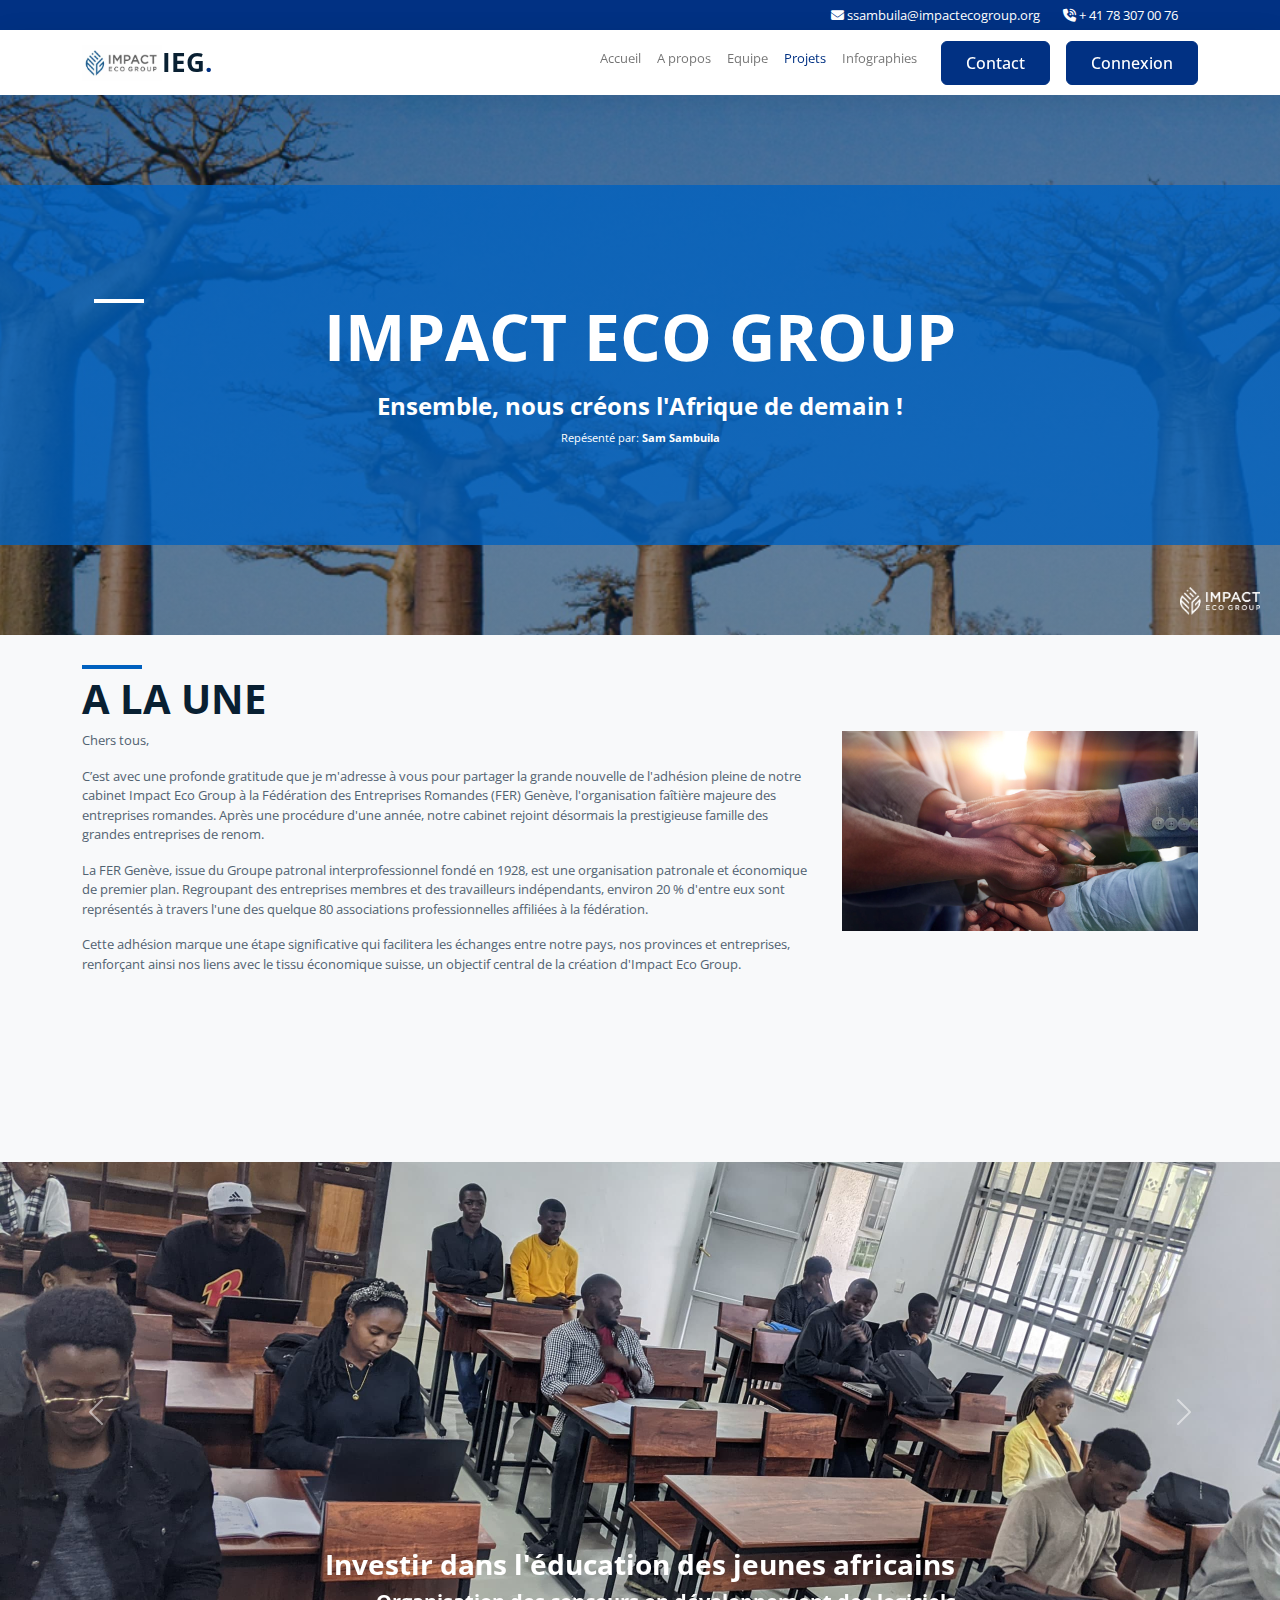
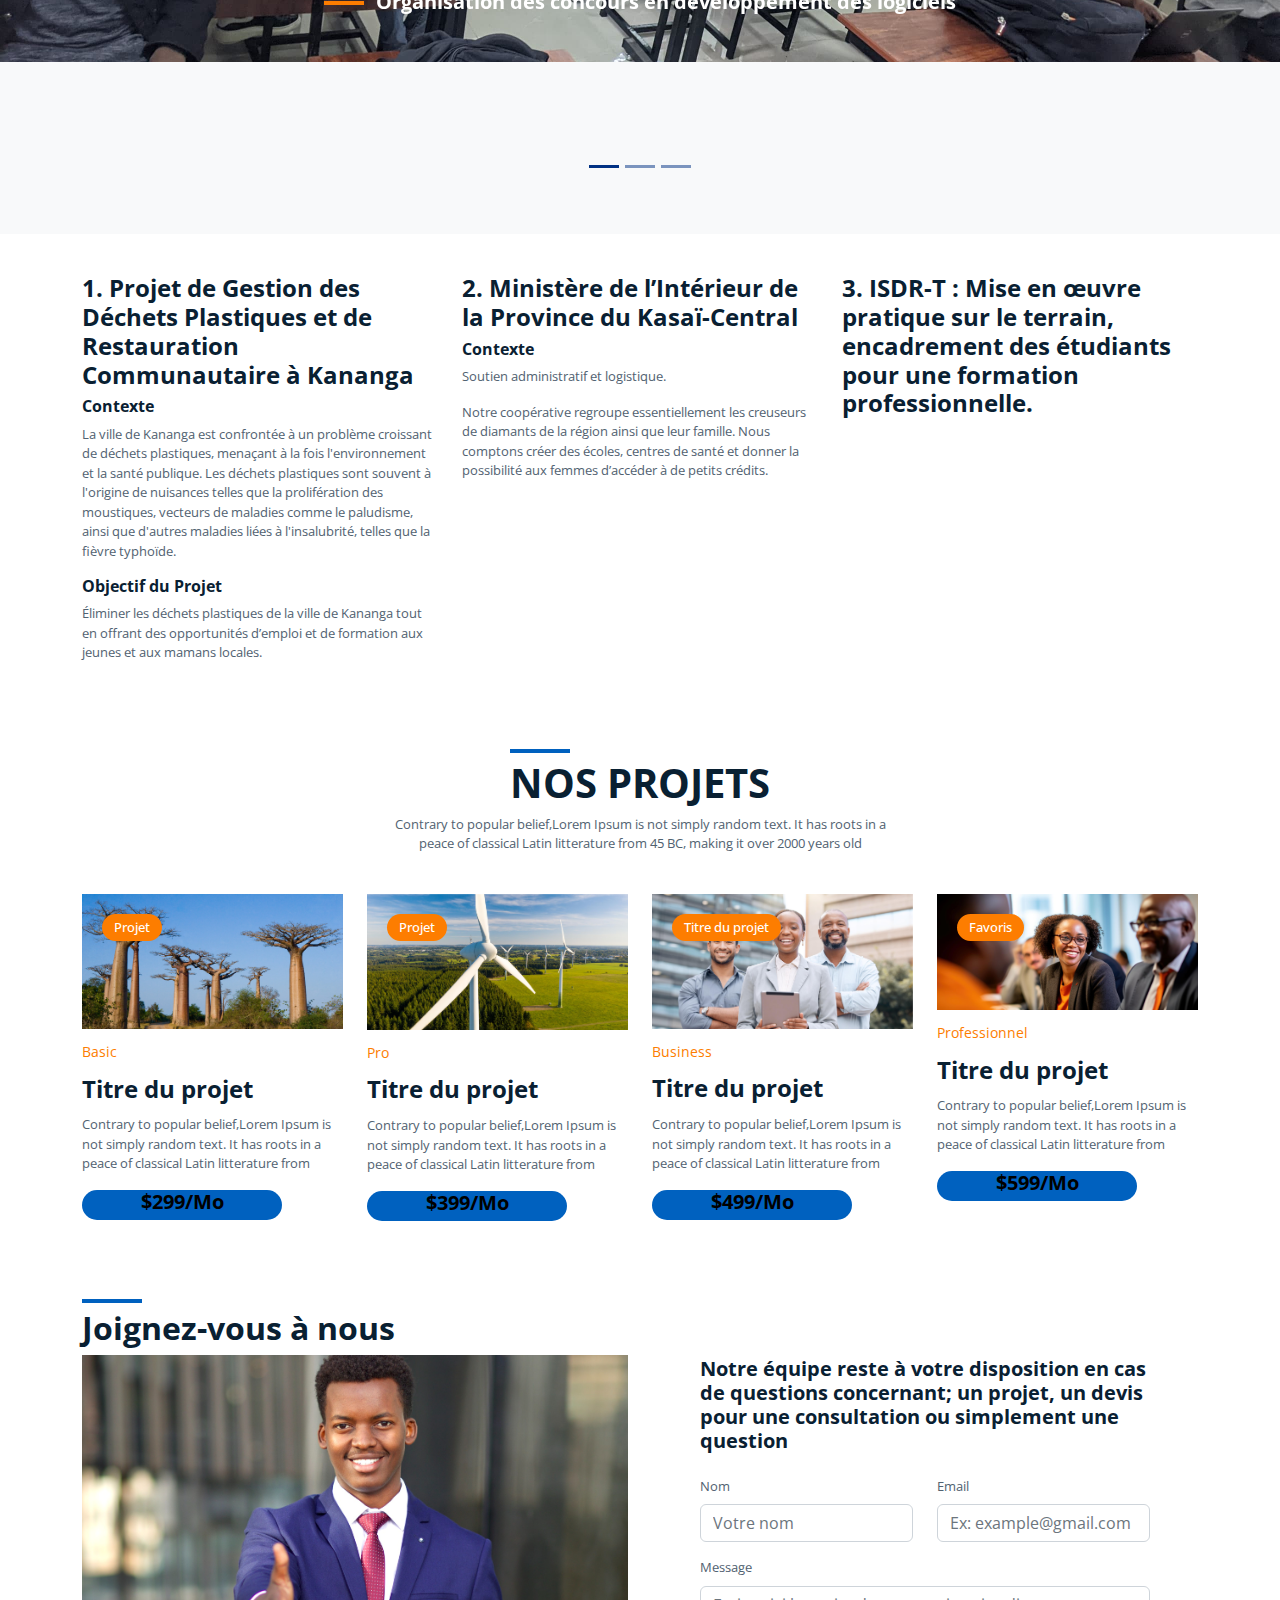
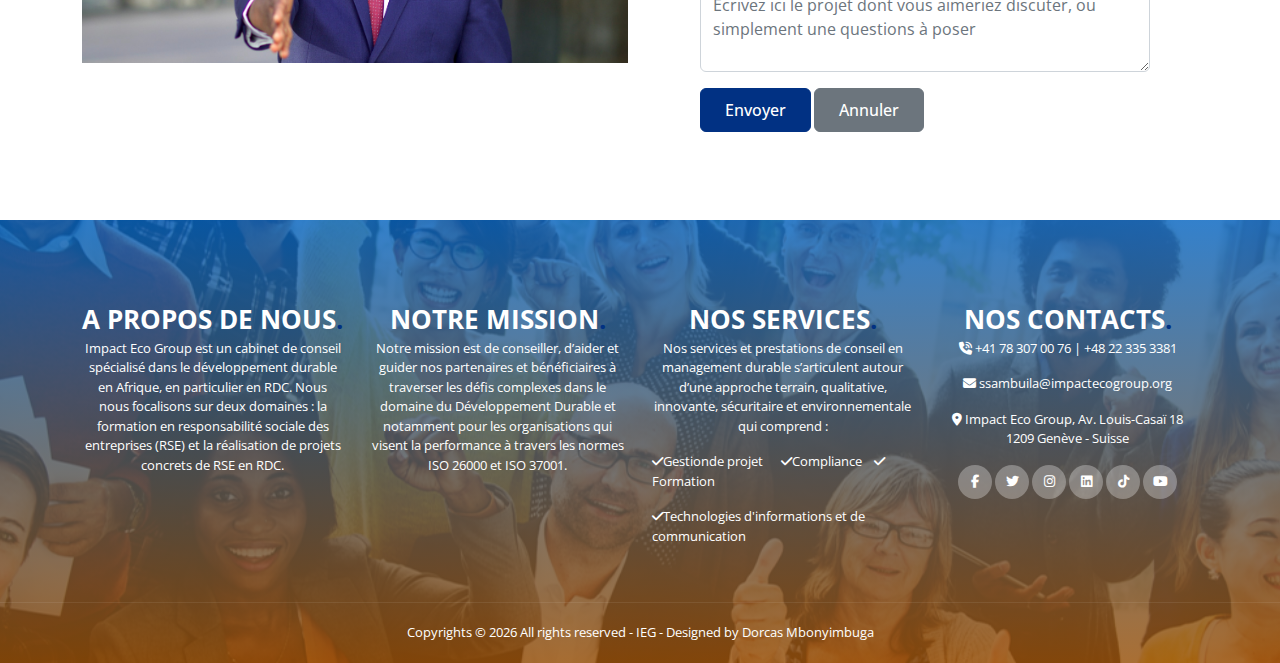
<file: pages/projets.html>
<!DOCTYPE html>
<html lang="fr">

<head>
    <meta charset="UTF-8">
    <meta http-equiv="X-UA-Compatible" content="IE=edge">
    <meta name="viewport" content="width=device-width, initial-scale=1.0">
    <title>IMPACT ECO GROUP-PROJET</title>
    <link rel="shortcut icon" type="image/x-icon" href="./../assets/img/logo4.png">
    <link rel="stylesheet" href="./../assets/css/bootstrap.min.css">
    <link rel="stylesheet" href="./../assets/css/owl.carousel.min.css">
    <link rel="stylesheet" href="./../assets/css/owl.theme.default.min.css">
    <link rel="stylesheet" href="./../assets/css/style.css">
    <link rel="stylesheet" href="./../assets/css/lightbox.css">
    <link rel="stylesheet" href="https://cdnjs.cloudflare.com/ajax/libs/font-awesome/6.2.1/css/all.min.css" />
    <link href="https://fonts.googleapis.com/css2?family=Open+Sans:wght@700&family=Lato:wght@400&display=swap"
        rel="stylesheet">
</head>

<body data-spy="scroll" data-target=".navbar">
    <!-- Navbar -->
    <nav class="top-nav" id="home">
        <div class="container">
            <div class="row justify-content-between">
                <div class="col-auto">

                </div>
                <div class="col-auto">
                    <p>
                        <i class="fa-solid fa-envelope"></i>
                        <span>ssambuila@impactecogroup.org</span>
                    </p>
                    <p>
                        <i class="fa-solid fa-phone-volume"></i>
                        <span>+ 41 78 307 00 76</span>
                    </p>
                </div>
            </div>
        </div>
    </nav>
    <nav class="navbar navbar-expand-lg navbar-light bg-white sticky-top">
        <div class="container">
            <img src="./../assets/img/logo2.png" alt="logo IEG" class="logo">
            <a href="#" class="navbar-brand logo d-none d-lg-inline">IEG<span>.</span> </a> <button
                class="navbar-toggler btn-link" type="button" data-bs-toggle="collapse" data-bs-target="#navbarNav"
                aria-controls="navbarNav" aria-expanded="false" aria-label="Toggle navigation">
                <span class="navbar-toggle-icon"></span>
                <svg xmlns="http://www.w3.org/2000/svg" viewBox="0 0 30 30" width="30" height="30" focusable="false"
                    _mstVisible="1">
                    <title _mstTextHash="45591" _mstHash="24" _mstVisible="2">Menu</title>
                    <path stroke="currentColor" stroke-width="2" stroke-linecap="round" stroke-miterlimit="10"
                        d="M4 7h22M4 15h22M4 23h22" _mstVisible="2"></path>
                </svg>
            </button>
            <div class="collapse navbar-collapse" id="navbarNav">
                <ul class="navbar-nav ms-auto">
                    <li class="navbar-item">
                        <a href="./../index.html" class="nav-link" aria-current="page">Accueil</a>
                    </li>
                    <li class="navbar-item">
                        <a href="apropos.html" class="nav-link">A propos</a>
                    </li>
                    <li class="navbar-item">
                        <a href="team.html" class="nav-link">Equipe</a>
                    </li>
                    <li class="navbar-item">
                        <a href="projets.html" class="nav-link active activ">Projets</a>
                    </li>
                    <li class="navbar-item">
                        <a href="infographie.html" class="nav-link">Infographies</a>
                    </li>
                    <li class="navbar-item">
                        <a href="#" class="btn btn-brand ms-lg-3 mb-2 mb-lg-0" data-bs-toggle="modal"
                            data-bs-target="#exampleModal">
                            Contact</a>
                    </li>
                    <li> </li>
                    <li class="navbar-item">
                        <a href="./../ieg-admin/pages/login.html" class="btn btn-brand ms-lg-3">
                            Connexion</a>
                    </li>
                </ul>
            </div>


        </div>
    </nav>

    <!------------------1. SLIDER -------------------->

    <div id="hero-slider">
        <div class="slide1 slide-page min-vh-70 slide d-flex align-items-center">
            <div>
                <div class="bg-cover slide-text">
                    <div class="container">
                        <div class="row gy-4 text-center justify-content-center">
                            <div class="col-12 s-small">
                                <div class="line"></div>
                                <h1 class="display-3 my-3 text-white text-uppercase title">IMPACT ECO GROUP</h1>
                                <h4 class="text-white">Ensemble, nous créons l'Afrique de demain !</h4>
                                <small class="text-white">Repésenté par: <strong>Sam Sambuila</strong></small>
                            </div>
                        </div>
                    </div>
                </div>
                <div><img src="./../assets/img/logoBlanc.png" class="logo logo-slide" alt="Logo IEG"> </div>
            </div>
        </div>
    </div>
    <!------------------ PROJETS RECENT -------------------->


    <section id="recent-projects" class="bg-light">
        <div class="container">
            <div class="row">
                <h1 class="title1">A LA UNE</h1>
                <div class="col-md-8">
                    <p>Chers tous,</p>
                    <p>
                        C’est avec une profonde gratitude que je m'adresse à vous pour partager la grande nouvelle de
                        l'adhésion pleine de notre cabinet Impact Eco Group à la Fédération des Entreprises Romandes
                        (FER)
                        Genève, l'organisation faîtière majeure des entreprises romandes. Après une procédure d'une
                        année,
                        notre cabinet rejoint désormais la prestigieuse famille des grandes entreprises de renom.
                    </p>
                    <p>
                        La FER Genève, issue du Groupe patronal interprofessionnel fondé en 1928, est une organisation
                        patronale et économique de premier plan. Regroupant des entreprises membres et des travailleurs
                        indépendants, environ 20 % d'entre eux sont représentés à travers l'une des quelque 80
                        associations professionnelles affiliées à la fédération.
                    </p>
                    <p>Cette adhésion marque une étape significative qui facilitera les échanges entre notre pays, nos
                        provinces et entreprises, renforçant ainsi nos liens avec le tissu économique suisse, un
                        objectif central de la création d'Impact Eco Group.</p>
                </div>
                <div class="col-md-4">
                    <img src="./../assets/img/img27.png" alt="">
                </div>
            </div>
        </div>
        <br><br>
        <!-- Slides with captions -->
        <div id="carouselExampleCaptions" class="carousel slide carousel-projet" data-bs-ride="carousel">
            <div class="carousel-indicators">
                <button type="button" data-bs-target="#carouselExampleCaptions" data-bs-slide-to="0" class="active"
                    aria-current="true" aria-label="Slide 1"></button>
                <button type="button" data-bs-target="#carouselExampleCaptions" data-bs-slide-to="1"
                    aria-label="Slide 2"></button>
                <button type="button" data-bs-target="#carouselExampleCaptions" data-bs-slide-to="2"
                    aria-label="Slide 3"></button>
            </div>
            <div class="carousel-inner img-projet">
                <div class="carousel-item active">
                    <img src="./../assets/img/groupDev1.jpg" class="d-block w-100" alt="...">
                    <div class="carousel-caption d-none d-md-block">
                        <h3>Investir dans l'éducation des jeunes africains</h3>
                        <h5>Organisation des concours en développement des logiciels</h5>
                    </div>
                </div>
                <div class="carousel-item">
                    <img src="./../assets/img/img13.png" class="d-block w-100" alt="...">
                    <div class="carousel-caption d-none d-md-block">
                        <h3>Projet flash</h3>
                        <h5>Organisation d'un forum économique à Geneve en partenariat avec la chambre de
                            commerce de Geneve et la Haute Ecole de Geneve</h5>
                    </div>
                </div>
                <div class="carousel-item">
                    <img src="./../assets/img/groupDev3.jpg" class="d-block w-100" alt="...">
                    <div class="carousel-caption d-none d-md-block">
                        <h3>Investir dans l'éducation des jeunes africains</h3>
                        <h5>Organisation des concours en design</h5>
                    </div>
                </div>
            </div>

            <button class="carousel-control-prev" type="button" data-bs-target="#carouselExampleCaptions"
                data-bs-slide="prev">
                <span class="carousel-control-prev-icon" aria-hidden="true"></span>
                <span class="visually-hidden">Previous</span>
            </button>
            <button class="carousel-control-next" type="button" data-bs-target="#carouselExampleCaptions"
                data-bs-slide="next">
                <span class="carousel-control-next-icon" aria-hidden="true"></span>
                <span class="visually-hidden">Next</span>
            </button>

        </div><!-- End Slides with captions -->
    </section>

    <section id="projets">
        <div class="container">
            <div class="row">
                <div class="col-md-4">
                    <h4>1. Projet de Gestion des Déchets Plastiques et de Restauration Communautaire à Kananga</h4>
                    <h6>Contexte</h6>
                    <p>La ville de Kananga est confrontée à un problème croissant de déchets plastiques, menaçant à la
                        fois l'environnement et la santé publique. Les déchets plastiques sont souvent à l'origine de
                        nuisances telles que la prolifération des moustiques, vecteurs de maladies comme le paludisme,
                        ainsi que d'autres maladies liées à l'insalubrité, telles que la fièvre typhoïde.</p>
                    <h6>Objectif du Projet </h6>
                    <p>Éliminer les déchets plastiques de la ville de Kananga tout en offrant des opportunités d’emploi
                        et de formation aux jeunes et aux mamans locales.</p>
                </div>
                <div class="col-md-4">
                    <h4>2. Ministère de l’Intérieur de la Province du Kasaï-Central</h4>
                    <h6>Contexte</h6>
                    <p>Soutien administratif et logistique.</p>
                    <p>Notre coopérative regroupe essentiellement les creuseurs de diamants de la région ainsi
                        que leur famille. Nous comptons créer des écoles, centres de santé et donner la possibilité aux
                        femmes d’accéder à de petits crédits. </p>
                </div>
                <div class="col-md-4">
                    <h4>3. ISDR-T : Mise en œuvre pratique sur le terrain, encadrement des étudiants pour une formation
                        professionnelle.</h4>
                </div>
            </div>
        </div>
    </section>

    <!----------------- NOS PRIX  --------------------->

    <section class="blog" id="prix">
        <div class="container">
            <div class="row">
                <div class="col-12 intro text-center">
                    <h1 class="title1">NOS PROJETS</h1>
                    <p>
                        Contrary to popular belief,Lorem Ipsum is not
                        simply random text. It has roots in a peace of
                        classical Latin litterature from 45 BC, making
                        it over 2000 years old
                    </p>
                </div>
            </div>
            <div class="row g-4">
                <div class="col-lg-3">
                    <div class="blog-post">
                        <a href="#" class="tag">Projet</a>
                        <img src="./../assets/img/img1.png" alt="">
                        <small>Basic</small>
                        <h4>Titre du projet</h4>
                        <p>
                            Contrary to popular belief,Lorem Ipsum is not
                            simply random text. It has roots in a peace of
                            classical Latin litterature from
                        </p>
                        <h5>$299/Mo</h5>
                    </div>
                </div>
                <div class="col-lg-3">
                    <div class="blog-post">
                        <a href="#" class="tag">Projet</a>
                        <img src="./../assets/img/img3.png" alt="">
                        <small>Pro</small>
                        <h4>Titre du projet</h4>
                        <p>
                            Contrary to popular belief,Lorem Ipsum is not
                            simply random text. It has roots in a peace of
                            classical Latin litterature from
                        </p>
                        <h5>$399/Mo</h5>
                    </div>
                </div>
                <div class="col-lg-3">
                    <div class="blog-post">
                        <a href="#" class="tag">Titre du projet</a>
                        <img src="./../assets/img/img2.png" alt="">
                        <small>Business</small>
                        <h4>Titre du projet</h4>
                        <p>
                            Contrary to popular belief,Lorem Ipsum is not
                            simply random text. It has roots in a peace of
                            classical Latin litterature from
                        </p>
                        <h5>$499/Mo</h5>
                    </div>
                </div>
                <div class="col-lg-3">
                    <div class="blog-post">
                        <a href="#" class="tag">Favoris</a>
                        <img src="./../assets/img/img4.png" alt="">
                        <small>Professionnel</small>
                        <h4>Titre du projet</h4>
                        <p>
                            Contrary to popular belief,Lorem Ipsum is not
                            simply random text. It has roots in a peace of
                            classical Latin litterature from
                        </p>
                        <h5>$599/Mo</h5>
                    </div>
                </div>
            </div>
        </div>
    </section>

    <!----------------- NOUS CONTACTEZ  --------------------->

    <section id="contact" class="contact">
        <div class="container">
            <div class="row">
                <div class="col-lg-6">
                    <h2 class="title1">Joignez-vous à nous</h2>
                    <img src="./../assets/img/img28.png" alt="">
                </div>
                <div class="col-lg-6">
                    <form action="" class="row p-lg-5 gy-3">
                        <div class="col-12">
                            <h5>Notre équipe reste à votre disposition en cas de questions concernant; un projet, un
                                devis pour une consultation ou simplement une question</h5>
                        </div>
                        <div class="col-lg-6">
                            <label for="exampleFormControlInput1" class="form-label">Nom</label>
                            <input type="text" class="form-control" id="exampleFormControlInput1"
                                placeholder="Votre nom">
                        </div>
                        <div class="col-lg-6">
                            <label for="exampleFormControlInput3" class="form-label">Email</label>
                            <input type="email" class="form-control" id="exampleFormControlInput3"
                                placeholder="Ex: example@gmail.com">
                        </div>
                        <div class="col-12">
                            <label for="message" class="form-label">Message</label>
                            <textarea name="" id="" cols="30" rows="3" class="form-control"
                                placeholder="Ecrivez ici le projet dont vous aimeriez discuter, ou simplement une questions à poser"></textarea>
                        </div>
                        <div class="col-12">
                            <button type="button" class="btn btn-brand">Envoyer</button>
                            <button type="button" class="btn btn-secondary" data-bs-dismiss="modal">Annuler</button>
                        </div>
                    </form>
                </div>
            </div>

        </div>
    </section>

    <!------------ FOOTER -------->
    <footer>
        <div class="footer-top">
            <div class="container">
                <div class="row">
                    <div class="col-lg-3 mx-auto">
                        <a href="#" class="navbar-brand logo">A PROPOS DE NOUS<span>.</span> </a>
                        <p>
                            Impact Eco Group est un cabinet de conseil spécialisé dans le développement durable en
                            Afrique, en particulier en RDC. Nous nous focalisons sur deux domaines : la formation en
                            responsabilité sociale des entreprises (RSE) et la réalisation de projets concrets de RSE en
                            RDC.
                        </p>
                    </div>
                    <div class="col-lg-3 mx-auto">
                        <a href="#" class="navbar-brand logo">NOTRE MISSION<span>.</span> </a>
                        <p>
                            Notre mission est de conseiller, d’aider et guider nos partenaires et bénéficiaires à
                            traverser les défis complexes dans le domaine du Développement Durable et notamment pour
                            les organisations qui visent la performance à travers les normes ISO 26000 et ISO 37001.
                        </p>
                    </div>
                    <div class="col-lg-3 mx-auto">
                        <a href="#" class="navbar-brand logo">NOS SERVICES<span>.</span> </a>
                        <P>Nos services et prestations de conseil en management durable s’articulent autour d’une
                            approche terrain, qualitative, innovante, sécuritaire et environnementale qui comprend :
                        </P>
                        <p class="text-start"><i class="fa-solid fa-check"></i>Gestionde projet
                            &nbsp;&nbsp;&nbsp;&nbsp;&nbsp;<i
                                class="fa-solid fa-check"></i>Compliance&nbsp;&nbsp;&nbsp;&nbsp;<i
                                class="fa-solid fa-check"></i>Formation</p>
                        <p class="text-start"><i class="fa-solid fa-check"></i>Technologies d'informations et de
                            communication</p>
                    </div>
                    <div class="col-lg-3 mx-auto">
                        <a href="#" class="navbar-brand logo">NOS CONTACTS<span>.</span> </a>
                        <p>
                            <i class="fa-solid fa-phone-volume"></i>
                            <span>+41 78 307 00 76 | +48 22 335 3381</span>
                        </p>
                        <p>
                            <i class="fa-solid fa-envelope"></i>
                            <span>ssambuila@impactecogroup.org</span>
                        </p>
                        <p>
                            <i class="fa-solid fa-location-dot"></i> <span>Impact Eco Group, Av. Louis-Casaï 18 1209
                                Genève - Suisse</span>
                        </p>
                        <div class="social-links">
                            <a href="#"><i class="fa-brands fa-facebook-f"></i></a>
                            <a href="#"><i class="fab fa-twitter"></i></a>
                            <a href="#"><i class="fab fa-instagram"></i></a>
                            <a href="#"><i class="fab fa-linkedin"></i></a>
                            <a href="#"><i class="fab fa-tiktok"></i></a>
                            <a href="#"><i class="fab fa-youtube"></i></a>
                        </div>
                    </div>
                </div>
            </div>
        </div>
        <div class="footer-bottom">
            <div class="container">
                <div class="container">
                    <p class="mb-0">Copyrights © <span id="year"></span> All rights reserved - IEG - Designed by Dorcas
                        Mbonyimbuga</p>
                </div>
            </div>
        </div>
    </footer>


    <!-- Modal -->
    <div class="modal fade" id="exampleModal" tabindex="-1" aria-labelledby="exampleModalLabel" aria-hidden="true">
        <div class="modal-dialog modal-xl  modal-dialog-centered">
            <div class="modal-content">
                <div class="modal-body p-0">
                    <div class="container-fluid">
                        <div class="row">
                            <div class="col-lg-4 bg-cover modal-img" style="min-height: 200px;"></div>
                            <div class="col-lg-8">
                                <form action="" class="row p-lg-5 gy-3">
                                    <div class="col-12">
                                        <h2>Voulez-vous vous joindre à nous? Ecrivez nous ici</h2>
                                        <p>Lorem ipsum dolor sit amet consectetur adipisicing elit. Excepturi commodi
                                            qui veniam?</p>
                                    </div>
                                    <div class="col-lg-6">
                                        <label for="exampleFormControlInput1" class="form-label">Nom</label>
                                        <input type="text" class="form-control" id="exampleFormControlInput1"
                                            placeholder="Votre nom">
                                    </div>
                                    <div class="col-lg-6">
                                        <label for="contactExp" class="form-label">Num de téléphone</label>
                                        <input type="text" class="form-control" id="contactExp" name="contactExp"
                                            placeholder="Votre num de téléphone">
                                    </div>
                                    <div class="col-lg-12">
                                        <label for="exampleFormControlInput3" class="form-label">Email</label>
                                        <input type="email" class="form-control" id="exampleFormControlInput3"
                                            placeholder="Votre email. Ex: example@gmail.com">
                                    </div>
                                    <div class="col-12">
                                        <label for="message" class="form-label">Message</label>
                                        <textarea name="" id="" cols="30" rows="4" class="form-control"
                                            placeholder="Ecrivez votre message ici"></textarea>
                                    </div>
                                    <div class="col-12">
                                        <button type="button" class="btn btn-brand">Envoyer</button>
                                        <button type="button" class="btn btn-secondary"
                                            data-bs-dismiss="modal">Annuler</button>
                                    </div>
                                </form>
                            </div>
                        </div>
                    </div>
                </div>
            </div>
        </div>
    </div>

    <script src="./../assets/js/lightbox-plus-jquery.js"></script>
    <script src="./../assets/js/jquery.min.js"></script>
    <script src="./../assets/js/bootstrap.bundle.min.js"></script>
    <script src="./../assets/js/owl.carousel.min.js"></script>
    <script src="./../assets/js/app.js"></script>
</body>

</html>
</file>
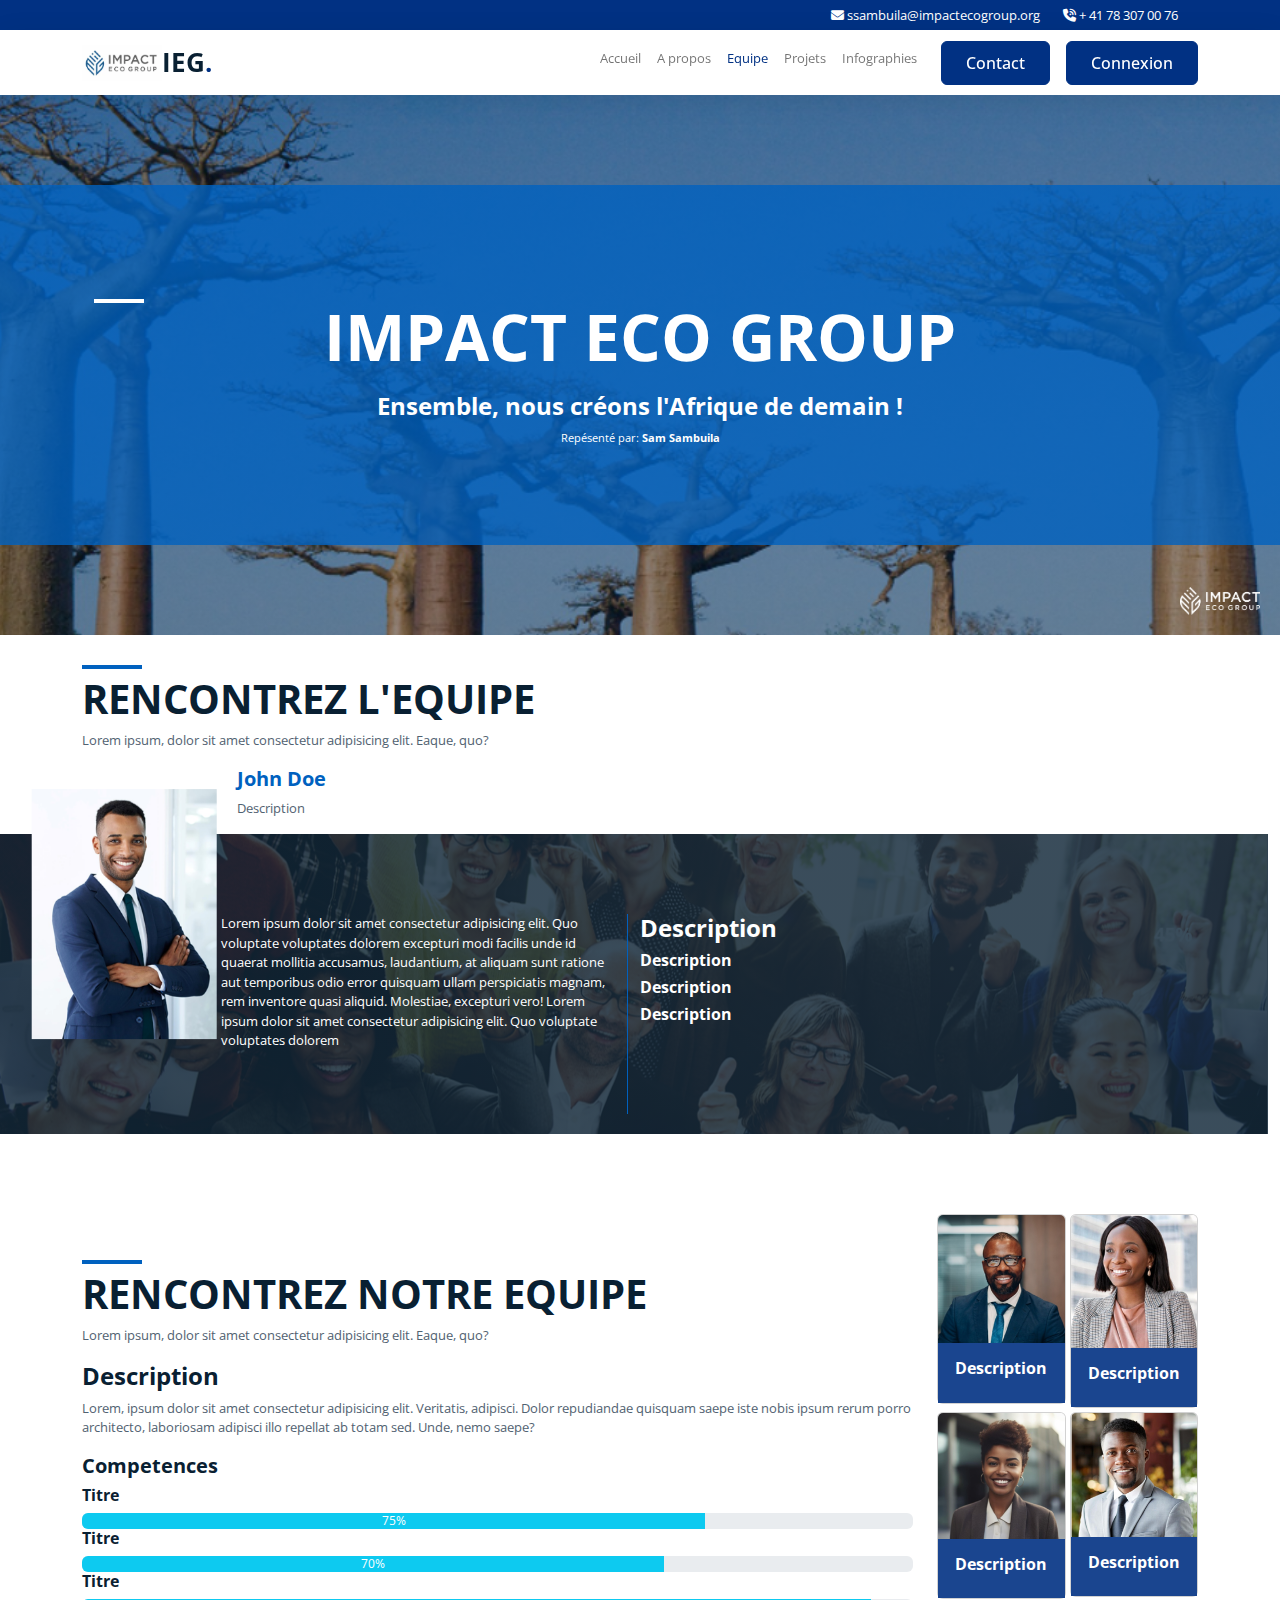
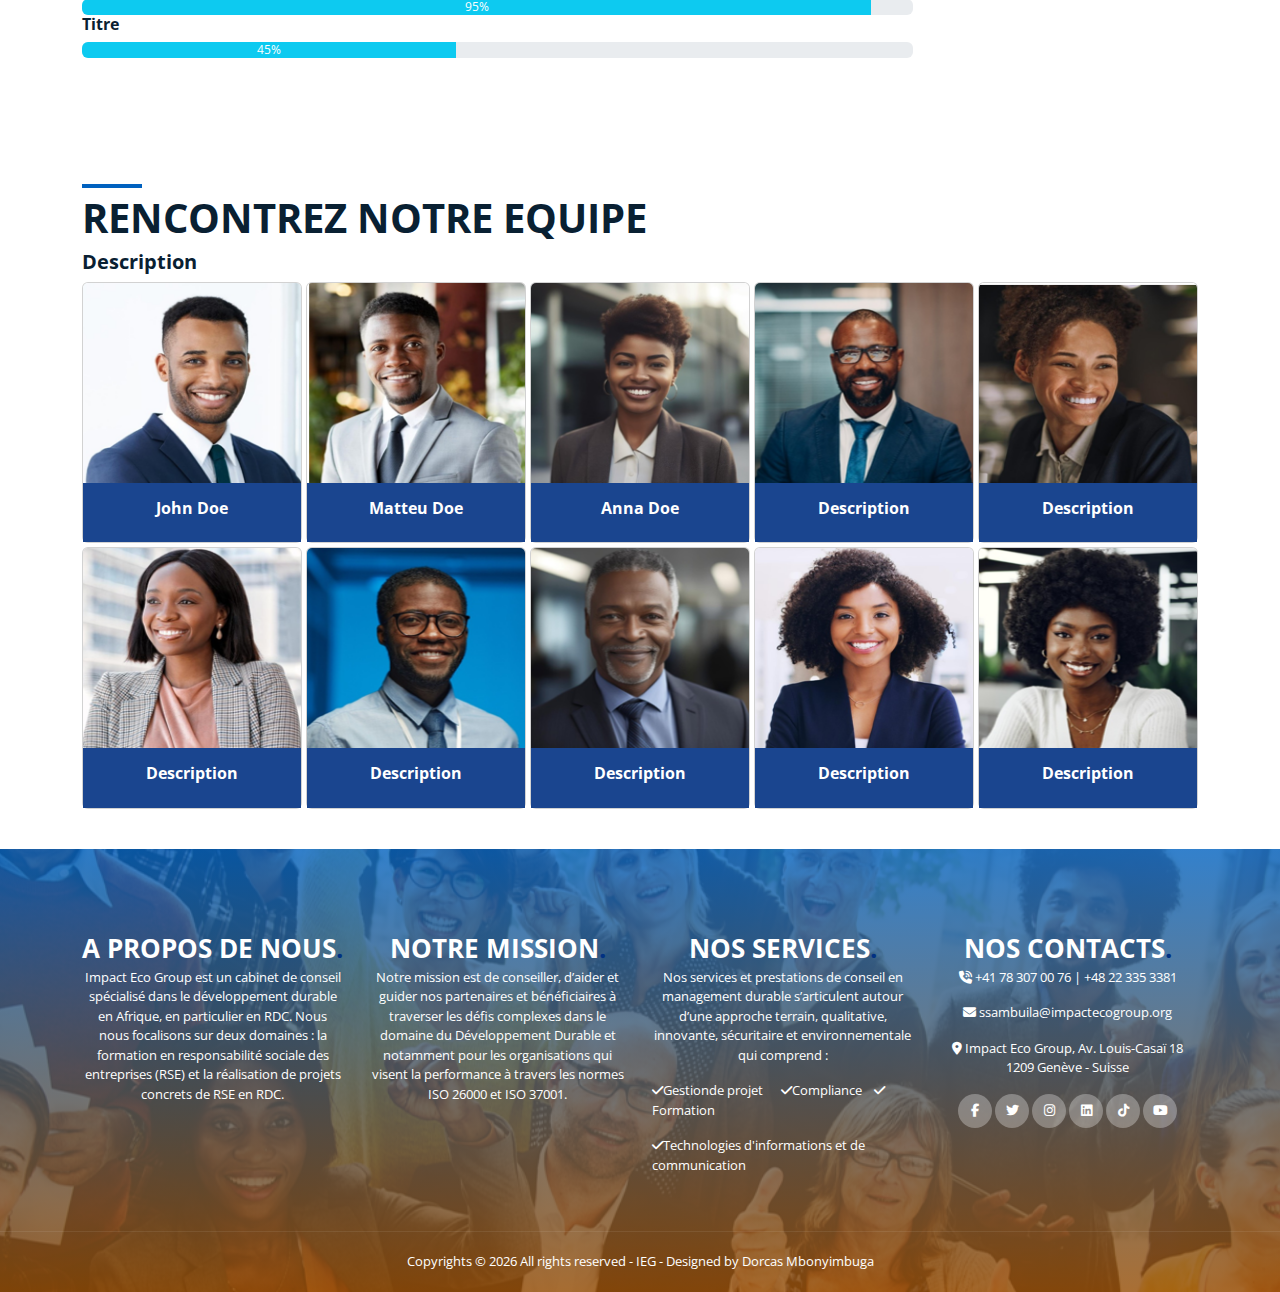
<file: pages/team.html>
<!DOCTYPE html>
<html lang="fr">

<head>
    <meta charset="UTF-8">
    <meta http-equiv="X-UA-Compatible" content="IE=edge">
    <meta name="viewport" content="width=device-width, initial-scale=1.0">
    <title>IMPACT ECO GROUP-TEAM</title>
    <link rel="shortcut icon" type="image/x-icon" href="./../assets/img/logo4.png">
    <link rel="stylesheet" href="./../assets/css/bootstrap.min.css">
    <link rel="stylesheet" href="./../assets/css/owl.carousel.min.css">
    <link rel="stylesheet" href="./../assets/css/owl.theme.default.min.css">
    <link rel="stylesheet" href="./../assets/css/style.css">
    <link rel="stylesheet" href="./../assets/css/lightbox.css">
    <link rel="stylesheet" href="https://cdnjs.cloudflare.com/ajax/libs/font-awesome/6.2.1/css/all.min.css" />
    <link href="https://fonts.googleapis.com/css2?family=Open+Sans:wght@700&family=Lato:wght@400&display=swap"
        rel="stylesheet">
</head>

<body data-spy="scroll" data-target=".navbar">
    <!-- Navbar -->
    <nav class="top-nav" id="home">
        <div class="container">
            <div class="row justify-content-between">
                <div class="col-auto">

                </div>
                <div class="col-auto">
                    <p>
                        <i class="fa-solid fa-envelope"></i>
                        <span>ssambuila@impactecogroup.org</span>
                    </p>
                    <p>
                        <i class="fa-solid fa-phone-volume"></i>
                        <span>+ 41 78 307 00 76</span>
                    </p>
                </div>
            </div>
        </div>
    </nav>
    <nav class="navbar navbar-expand-lg navbar-light bg-white sticky-top">
        <div class="container">
            <img src="./../assets/img/logo2.png" alt="logo IEG" class="logo">
            <a href="#" class="navbar-brand logo d-none d-lg-inline">IEG<span>.</span> </a> <button
                class="navbar-toggler btn-link" type="button" data-bs-toggle="collapse" data-bs-target="#navbarNav"
                aria-controls="navbarNav" aria-expanded="false" aria-label="Toggle navigation">
                <span class="navbar-toggle-icon"></span>
                <svg xmlns="http://www.w3.org/2000/svg" viewBox="0 0 30 30" width="30" height="30" focusable="false"
                    _mstVisible="1">
                    <title _mstTextHash="45591" _mstHash="24" _mstVisible="2">Menu</title>
                    <path stroke="currentColor" stroke-width="2" stroke-linecap="round" stroke-miterlimit="10"
                        d="M4 7h22M4 15h22M4 23h22" _mstVisible="2"></path>
                </svg>
            </button>
            <div class="collapse navbar-collapse" id="navbarNav">
                <ul class="navbar-nav ms-auto">
                    <li class="navbar-item">
                        <a href="./../index.html" class="nav-link" aria-current="page">Accueil</a>
                    </li>
                    <li class="navbar-item">
                        <a href="apropos.html" class="nav-link">A propos</a>
                    </li>
                    <li class="navbar-item">
                        <a href="team.html" class="nav-link active activ">Equipe</a>
                    </li>
                    <li class="navbar-item">
                        <a href="projets.html" class="nav-link">Projets</a>
                    </li>
                    <li class="navbar-item">
                        <a href="infographie.html" class="nav-link">Infographies</a>
                    </li>
                    <li class="navbar-item">
                        <a href="#" class="btn btn-brand ms-lg-3 mb-2 mb-lg-0" data-bs-toggle="modal"
                            data-bs-target="#exampleModal">
                            Contact</a>
                    </li>
                    <li> </li>
                    <li class="navbar-item">
                        <a href="./../ieg-admin/pages/login.html" class="btn btn-brand ms-lg-3">
                            Connexion</a>
                    </li>
                </ul>
            </div>


        </div>
    </nav>

    <!------------------1. SLIDER -------------------->

    <div id="hero-slider">
        <div class="slide1 slide-page min-vh-70 slide d-flex align-items-center">
            <div>
                <div class="bg-cover slide-text">
                    <div class="container">
                        <div class="row gy-4 text-center justify-content-center">
                            <div class="col-12 s-small">
                                <div class="line"></div>
                                <h1 class="display-3 my-3 text-white text-uppercase title">IMPACT ECO GROUP</h1>
                                <h4 class="text-white">Ensemble, nous créons l'Afrique de demain !</h4>
                                <small class="text-white">Repésenté par: <strong>Sam Sambuila</strong></small>
                            </div>
                        </div>
                    </div>
                </div>
                <div><img src="./../assets/img/logoBlanc.png" class="logo logo-slide" alt="Logo IEG"> </div>
            </div>
        </div>
    </div>
    <!------------------2. TEAM 1 -------------------->

    <section id="equipe1">
        <div class="container">
            <h1 class="title1">RENCONTREZ L'EQUIPE</h1>
            <p>Lorem ipsum, dolor sit amet consectetur adipisicing elit. Eaque, quo?</p>
        </div>
        <div class="container-fluid">
            <div class="row align-items-start justify-content-start">
                <div class="row">
                    <div class="col-sm-2 ms-sm-3"></div>
                    <div class="col-sm-4">
                        <div class="col-sm-12">
                            <h5 class="ceo-name">John Doe</h5>
                            <p>Description</p>
                        </div>
                    </div>
                    <div class="col-sm-4"></div>
                </div>
                <div class="row equipe1 sm-equipe">
                    <div class="col-sm-2">
                        <div class="equipe1-img sm-img"><img src="./../assets/img/img12.png" class="ms-lg-3" alt="">
                        </div>
                    </div>
                    <div class="col-sm-4  vertical-line about">
                        <p>Lorem ipsum dolor sit amet consectetur adipisicing elit. Quo voluptate voluptates dolorem
                            excepturi modi facilis unde id quaerat mollitia accusamus, laudantium, at aliquam sunt
                            ratione aut temporibus odio error quisquam ullam perspiciatis magnam, rem inventore quasi
                            aliquid. Molestiae, excepturi vero!
                            Lorem ipsum dolor sit amet consectetur adipisicing elit. Quo voluptate voluptates dolorem
                        </p>
                    </div>
                    <div class="col-sm-6">
                        <h4 class="text-white">Description</h4>
                        <h6 class="text-white">Description</h6>
                        <h6 class="text-white">Description</h6>
                        <h6 class="text-white">Description</h6>
                    </div>
                </div>
            </div>
        </div>
    </section>

    <!------------------2. TEAM 2 -------------------->

    <section id="equipe2">
        <div class="container">
            <div class="row align-items-center justify-content-center">
                <div class="col-lg-9">
                    <h1 class="title1">RENCONTREZ NOTRE EQUIPE</h1>
                    <p>Lorem ipsum, dolor sit amet consectetur adipisicing elit. Eaque, quo?</p>
                    <h4>Description</h4>
                    <p>Lorem, ipsum dolor sit amet consectetur adipisicing elit. Veritatis, adipisci. Dolor repudiandae
                        quisquam saepe iste nobis ipsum rerum porro architecto, laboriosam adipisci illo repellat ab
                        totam sed. Unde, nemo saepe?</p>
                    <h5>Competences</h5>
                    <h6>Titre</h6>
                    <div class="progress">
                        <div class="progress-bar bg-info" role="progressbar" style="width: 75%;" aria-valuenow="75"
                            aria-valuemin="0" aria-valuemax="100">75%</div>
                    </div>
                    <h6>Titre</h6>
                    <div class="progress">
                        <div class="progress-bar bg-info" role="progressbar" style="width: 70%;" aria-valuenow="70"
                            aria-valuemin="0" aria-valuemax="100">70%</div>
                    </div>
                    <h6>Titre</h6>
                    <div class="progress">
                        <div class="progress-bar bg-info" role="progressbar" style="width: 95%;" aria-valuenow="95"
                            aria-valuemin="0" aria-valuemax="100">95%</div>
                    </div>
                    <h6>Titre</h6>
                    <div class="progress">
                        <div class="progress-bar  bg-info" role="progressbar" style="width: 45%;" aria-valuenow="45"
                            aria-valuemin="0" aria-valuemax="100">45%</div>
                    </div>
                </div>
                <div class="col-lg-3 equipe2">
                    <div class="row row-cols-1 row-cols-md-2 g-1">
                        <div class="col">
                            <div class="card">
                                <img src="./../assets/img/img14.png" class="card-img-top" alt="...">
                                <div class="card-body">
                                    <h6 class="card-title text-center">Description</h6>
                                </div>
                            </div>
                        </div>
                        <div class="col">
                            <div class="card">
                                <img src="./../assets/img/img15.png" class="card-img-top" alt="...">
                                <div class="card-body">
                                    <h6 class="card-title text-center">Description</h6>
                                </div>
                            </div>
                        </div>
                        <div class="col d-none d-sm-block">
                            <div class="card">
                                <img src="./../assets/img/img16.png" class="card-img-top" alt="...">
                                <div class="card-body">
                                    <h6 class="card-title text-center">Description</h6>
                                </div>
                            </div>
                        </div>
                        <div class="col d-none d-sm-block">
                            <div class="card">
                                <img src="./../assets/img/img17.png" class="card-img-top" alt="...">
                                <div class="card-body">
                                    <h6 class="card-title text-center">Description</h6>
                                </div>
                            </div>
                        </div>
                    </div>
                </div>
            </div>
        </div>
    </section>

    <!------------------2. TEAM 3 -------------------->

    <section id="equipe3">
        <div class="container">
            <h1 class="title1">RENCONTREZ NOTRE EQUIPE</h1>
            <h5>Description</h5>
            <div class="row align-items-center justify-content-center equipe3">
                <div class="col-lg-12">
                    <div class="row row-cols-1 row-cols-md-5 row-cols-sm-2 g-1 albumPhoto">
                        <div class="col">
                            <div class="card">
                                <a href="./../assets/img/pic1.png" data-lightbox="models" data-title="John Doe">
                                    <img src="./../assets/img/pic1.png" class="card-img-top equipe3-img" alt="...">
                                </a>
                                <div class="card-body">
                                    <h6 class="card-title text-center">John Doe</h6>
                                </div>
                            </div>
                        </div>
                        <div class="col">
                            <div class="card">
                                <a href="./../assets/img/pic2.png" data-lightbox="models" data-title="John Doe">
                                    <img src="./../assets/img/pic2.png" class="card-img-top" alt="...">
                                </a>
                                <div class="card-body">
                                    <h6 class="card-title text-center">Matteu Doe</h6>
                                </div>
                            </div>
                        </div>
                        <div class="col">
                            <div class="card">
                                <a href="./../assets/img/pic3.png" data-lightbox="models" data-title="John Doe">
                                    <img src="./../assets/img/pic3.png" class="card-img-top" alt="...">
                                </a>
                                <div class="card-body">
                                    <h6 class="card-title text-center">Anna Doe</h6>
                                </div>
                            </div>
                        </div>
                        <div class="col">
                            <div class="card">
                                <a href="./../assets/img/pic4.png" data-lightbox="models" data-title="John Doe">
                                    <img src="./../assets/img/pic4.png" class="card-img-top" alt="...">
                                </a>
                                <div class="card-body">
                                    <h6 class="card-title text-center">Description</h6>
                                </div>
                            </div>
                        </div>
                        <div class="col">
                            <div class="card">
                                <a href="./../assets/img/pic5.png" data-lightbox="models" data-title="John Doe">
                                    <img src="./../assets/img/pic5.png" class="card-img-top" alt="...">
                                </a>
                                <div class="card-body">
                                    <h6 class="card-title text-center">Description</h6>
                                </div>
                            </div>
                        </div>
                        <div class="col">
                            <div class="card">
                                <a href="./../assets/img/pic6.png" data-lightbox="models" data-title="John Doe">
                                    <img src="./../assets/img/pic6.png" class="card-img-top" alt="...">
                                </a>
                                <div class="card-body">
                                    <h6 class="card-title text-center">Description</h6>
                                </div>
                            </div>
                        </div>
                        <div class="col">
                            <div class="card">
                                <a href="./../assets/img/pic7.png" data-lightbox="models" data-title="John Doe">
                                    <img src="./../assets/img/pic7.png" class="card-img-top" alt="...">
                                </a>
                                <div class="card-body">
                                    <h6 class="card-title text-center">Description</h6>
                                </div>
                            </div>
                        </div>
                        <div class="col">
                            <div class="card">
                                <a href="./../assets/img/pic8.png" data-lightbox="models" data-title="John Doe">
                                    <img src="./../assets/img/pic8.png" class="card-img-top" alt="...">
                                </a>
                                <div class="card-body">
                                    <h6 class="card-title text-center">Description</h6>
                                </div>
                            </div>
                        </div>
                        <div class="col d-none d-sm-block">
                            <div class="card">
                                <a href="./../assets/img/pic9.png" data-lightbox="models" data-title="John Doe">
                                    <img src="./../assets/img/pic9.png" class="card-img-top" alt="...">
                                </a>
                                <div class="card-body">
                                    <h6 class="card-title text-center">Description</h6>
                                </div>
                            </div>
                        </div>
                        <div class="col d-none d-sm-block">
                            <div class="card">
                                <a href="./../assets/img/pic10.png" data-lightbox="models" data-title="John Doe">
                                    <img src="./../assets/img/pic10.png" class="card-img-top" alt="...">
                                </a>
                                <div class="card-body">
                                    <h6 class="card-title text-center">Description</h6>
                                </div>
                            </div>
                        </div>
                    </div>
                </div>
            </div>
        </div>
    </section>

    <!------------ FOOTER -------->
    <footer>
        <div class="footer-top">
            <div class="container">
                <div class="row">
                    <div class="col-lg-3 mx-auto">
                        <a href="#" class="navbar-brand logo">A PROPOS DE NOUS<span>.</span> </a>
                        <p>
                            Impact Eco Group est un cabinet de conseil spécialisé dans le développement durable en
                            Afrique, en particulier en RDC. Nous nous focalisons sur deux domaines : la formation en
                            responsabilité sociale des entreprises (RSE) et la réalisation de projets concrets de RSE en
                            RDC.
                        </p>
                    </div>
                    <div class="col-lg-3 mx-auto">
                        <a href="#" class="navbar-brand logo">NOTRE MISSION<span>.</span> </a>
                        <p>
                            Notre mission est de conseiller, d’aider et guider nos partenaires et bénéficiaires à
                            traverser les défis complexes dans le domaine du Développement Durable et notamment pour
                            les organisations qui visent la performance à travers les normes ISO 26000 et ISO 37001.
                        </p>
                    </div>
                    <div class="col-lg-3 mx-auto">
                        <a href="#" class="navbar-brand logo">NOS SERVICES<span>.</span> </a>
                        <P>Nos services et prestations de conseil en management durable s’articulent autour d’une
                            approche terrain, qualitative, innovante, sécuritaire et environnementale qui comprend :
                        </P>
                        <p class="text-start"><i class="fa-solid fa-check"></i>Gestionde projet
                            &nbsp;&nbsp;&nbsp;&nbsp;&nbsp;<i
                                class="fa-solid fa-check"></i>Compliance&nbsp;&nbsp;&nbsp;&nbsp;<i
                                class="fa-solid fa-check"></i>Formation</p>
                        <p class="text-start"><i class="fa-solid fa-check"></i>Technologies d'informations et de
                            communication</p>
                    </div>
                    <div class="col-lg-3 mx-auto">
                        <a href="#" class="navbar-brand logo">NOS CONTACTS<span>.</span> </a>
                        <p>
                            <i class="fa-solid fa-phone-volume"></i>
                            <span>+41 78 307 00 76 | +48 22 335 3381</span>
                        </p>
                        <p>
                            <i class="fa-solid fa-envelope"></i>
                            <span>ssambuila@impactecogroup.org</span>
                        </p>
                        <p>
                            <i class="fa-solid fa-location-dot"></i> <span>Impact Eco Group, Av. Louis-Casaï 18 1209
                                Genève - Suisse</span>
                        </p>
                        <div class="social-links">
                            <a href="#"><i class="fa-brands fa-facebook-f"></i></a>
                            <a href="#"><i class="fab fa-twitter"></i></a>
                            <a href="#"><i class="fab fa-instagram"></i></a>
                            <a href="#"><i class="fab fa-linkedin"></i></a>
                            <a href="#"><i class="fab fa-tiktok"></i></a>
                            <a href="#"><i class="fab fa-youtube"></i></a>
                        </div>
                    </div>
                </div>
            </div>
        </div>
        <div class="footer-bottom">
            <div class="container">
                <div class="container">
                    <p class="mb-0">Copyrights © <span id="year"></span> All rights reserved - IEG - Designed by Dorcas
                        Mbonyimbuga</p>
                </div>
            </div>
        </div>
    </footer>

    <!-- Modal -->
    <div class="modal fade" id="exampleModal" tabindex="-1" aria-labelledby="exampleModalLabel" aria-hidden="true">
        <div class="modal-dialog modal-xl  modal-dialog-centered">
            <div class="modal-content">
                <div class="modal-body p-0">
                    <div class="container-fluid">
                        <div class="row">
                            <div class="col-lg-4 bg-cover modal-img" style="min-height: 200px;"></div>
                            <div class="col-lg-8">
                                <form action="" class="row p-lg-5 gy-3">
                                    <div class="col-12">
                                        <h2>Voulez-vous vous joindre à nous? Ecrivez nous ici</h2>
                                        <p>Lorem ipsum dolor sit amet consectetur adipisicing elit. Excepturi commodi
                                            qui veniam?</p>
                                    </div>
                                    <div class="col-lg-6">
                                        <label for="exampleFormControlInput1" class="form-label">Nom</label>
                                        <input type="text" class="form-control" id="exampleFormControlInput1"
                                            placeholder="Votre nom">
                                    </div>
                                    <div class="col-lg-6">
                                        <label for="contactExp" class="form-label">Num de téléphone</label>
                                        <input type="text" class="form-control" id="contactExp" name="contactExp"
                                            placeholder="Votre num de téléphone">
                                    </div>
                                    <div class="col-lg-12">
                                        <label for="exampleFormControlInput3" class="form-label">Email</label>
                                        <input type="email" class="form-control" id="exampleFormControlInput3"
                                            placeholder="Votre email. Ex: example@gmail.com">
                                    </div>
                                    <div class="col-12">
                                        <label for="message" class="form-label">Message</label>
                                        <textarea name="" id="" cols="30" rows="4" class="form-control"
                                            placeholder="Ecrivez votre message ici"></textarea>
                                    </div>
                                    <div class="col-12">
                                        <button type="button" class="btn btn-brand">Envoyer</button>
                                        <button type="button" class="btn btn-secondary"
                                            data-bs-dismiss="modal">Annuler</button>
                                    </div>
                                </form>
                            </div>
                        </div>
                    </div>
                </div>
            </div>
        </div>
    </div>

    <script src="./../assets/js/lightbox-plus-jquery.js"></script>
    <script src="./../assets/js/jquery.min.js"></script>
    <script src="./../assets/js/bootstrap.bundle.min.js"></script>
    <script src="./../assets/js/owl.carousel.min.js"></script>
    <script src="./../assets/js/app.js"></script>
</body>

</html>
</file>
<file: assets/css/style.css>
body {
  font-family: "Open Sans", sans-serif;
  font-size: 13px;
  line-height: 1.5;
  color: #516271;
}
section {
  padding-top: 40px;
  padding-bottom: 40px;
}

h1,
h2,
h3,
h4,
h5,
h6 {
  font-weight: 700 !important;
  color: #092032;
}
a {
  color: #092032;
  text-decoration: none;
  transition: all 0.4s ease;
  font-weight: 500;
}
.logo {
  width: 80px !important;
}

img {
  width: 100%;
}
.bg-cover {
  background-position: center !important;
  background-size: cover !important;
  background-position: center !important;
}
/* Contenu du slide : Texte */

.title,
.title1 {
  position: relative; /* Nécessaire pour positionner ::before */
  display: inline-block; /* Garde la largeur du texte */
}

.title::before {
  content: "";
  display: block;
  width: 50px;
  height: 4px;
  background: #fff;
  position: absolute; /* Position absolue pour séparer du texte */
  left: -50px; /* Décale le trait vers la gauche */
  transform: translateX(-180px); /* Ajuste encore plus le décalage */
}
/* =========================================== */
.intro {
  margin-bottom: 40px;
}

.intro h6 {
  font-weight: 400;
  color: rgb(1, 49, 131);
}
.intro p {
  max-width: 500px;
  margin: auto;
}

/********************* NAVBAR **********************/
.top-nav {
  background-color: rgb(1, 49, 131);
  padding-top: 5px;
  padding-bottom: 5px;
}

.navbar .navbar-nav .nav-link:hover {
  color: rgb(1, 49, 131);
}
.activ {
  color: rgb(1, 49, 131) !important;
}

.top-nav p {
  margin-bottom: 0;
  display: inline-block;
  margin-right: 20px;
  color: #fff;
}
.top-nav i,
.top-nav span {
  vertical-align: middle;
}

.social-links a {
  width: 34px;
  height: 34px;
  background-color: rgba(255, 255, 255, 0.3);
  display: inline-flex;
  align-items: center;
  justify-content: center;
  color: #fff;
  font-weight: 20px;
  border-radius: 100%;
}
.social-links a:hover {
  background-color: #fff;
  color: rgb(1, 49, 131);
}

.navbar {
  box-shadow: 0px 6px 30px rgba(0, 0, 0, 0.08);
}

.navbar-brand {
  font-weight: 700;
  font-size: 26px;
  color: #092032;
}

.navbar-brand span {
  color: rgb(1, 49, 131);
}

.btn {
  padding: 9px 24px;
  font-weight: 500;
}
.btn-brand {
  background-color: rgb(1, 49, 131);
  color: #fff;
  border-color: rgb(1, 49, 131);
}
.btn-brand:hover {
  color: #000;
  background-color: rgba(0, 97, 191);
}

/*********************** SLIDE ************************/

/* Définition des backgrounds */
.slide1 {
  background: linear-gradient(rgba(9, 32, 50, 0.4), rgba(9, 32, 50, 0.4)),
    url("./../img/img1.png");
}

.slide2 {
  background: linear-gradient(rgba(9, 32, 50, 0.4), rgba(9, 32, 50, 0.4)),
    url("./../img/img2.png");
}

.slide3 {
  background: linear-gradient(rgba(9, 32, 50, 0.4), rgba(9, 32, 50, 0.4)),
    url("./../img/img3.png");
}

/*  Styles pour les petits et moyens écrans (par défaut, pas de style spécial) */
.slide {
  background-size: auto !important;
  background-position: top center !important;
  background-attachment: scroll !important;
  height: auto !important;
  display: block; /* Désactive le centrage du contenu */
}

/*  Appliquer le style seulement aux grands écrans (plus de 1024px) */
@media (min-width: 1025px) {
  .slide {
    position: relative;
    background-size: cover !important;
    background-position: center !important;
    background-repeat: no-repeat !important;
    min-height: 85vh !important;
    background-attachment: fixed !important;
    display: flex;
    align-items: center;
    justify-content: center;
    text-align: center;
  }
  .slide-page {
    position: relative;
    background-size: cover !important;
    background-position: center !important;
    background-repeat: no-repeat !important;
    min-height: 60vh !important;
    background-attachment: fixed !important;
    display: flex;
    align-items: center;
    justify-content: center;
    text-align: center;
  }
}

/* Conteneur du texte */
.slide-content {
  position: absolute;
  top: 50%; /* Centre verticalement */
  left: 50%; /* Centre horizontalement */
  transform: translate(-50%, -50%); /* Ajuste le centrage */
  width: 90%; /* Ajustement automatique pour éviter le dépassement */
  color: white; /* Texte visible sur l'image */
  z-index: 2; /* S'assure que le texte reste au-dessus de l'image */
}

/* ✅ Ajustements pour les écrans moyens et petits */
@media (max-width: 1024px) {
  .slide {
    background-size: auto !important;
    height: auto !important;
    background-position: top center !important;
    background-attachment: scroll !important;
  }
  .slide-content {
    position: absolute;
    top: 10%; /* Place le texte plus haut pour éviter les débordements */
    left: 50%;
    transform: translateX(-50%);
    width: 100vw !important;
  }
}

/* Petits écrans (moins de 768px) */
@media (max-width: 768px) {
  .slide {
    background-size: cover !important;
    height: auto !important;
    background-position: top center !important;
  }
  .slide-content {
    top: 5%; /* Évite que le texte se retrouve trop bas */
    font-size: 14px; /* Réduit la taille du texte pour s'adapter */
  }
  .slide-text h1 {
    font-size: 14px;
  }
  .slide-text h4 {
    font-size: 12px;
  }
  /* Affichage slide sur les ecrans de petite taille */
  .s-small {
    height: 100px !important;
    width: 100vw !important;
    background: linear-gradient(
      rgb(0, 97, 191, 0.8),
      rgb(0, 97, 191, 0.8)
    ) !important;
  }
  .slide-text {
    background: none !important;
  }
}

/* Div contenant le text pour le slide*/
/*  */
.slide-text {
  background: linear-gradient(rgb(0, 97, 191, 0.8), rgb(0, 97, 191, 0.8));
  background-size: cover;
  background-position: center;
  background-repeat: no-repeat;
  width: 100vw; /* Prend toute la largeur */

  /* Centrer verticalement sur la page */
  display: flex;
  justify-content: center; /* Centre horizontalement */
  align-items: center; /* Centre verticalement */

  min-height: 40vh; /* Hauteur réduite (ajuster selon besoin) */
  padding: 2rem 0; /* Petit espace autour du texte */
  text-align: center; /* Centre le texte */
}

.slide-text .display-4,
.slide-text p {
  color: #fff;
}

.slide-text .display-4 {
  font-weight: 700;
}

.logo-slide {
  position: absolute; /* Permet de le placer précisément */
  right: 20px; /* Distance du bord droit */
  bottom: 20px; /* Distance du bord bas */
  width: 100px; /* Ajuste la taille de l’image (modifiable) */
  height: auto; /* Garde les proportions */
}

/******************************* OWL CAROUSEL ****************************/
.owl-prev,
.owl-next {
  top: 50%;
  display: grid !important;
  place-items: center !important;
  background-color: rgb(255, 255, 255, 0.3) !important;
  margin-top: -30px !important;
  color: #fff !important;
  font-weight: 700 !important;
  font-size: 12px;
  border-radius: 100px !important;
}
.owl-prev {
  left: 0;
}
.owl-next {
  right: 0;
}

.owl-prev:hover,
.owl-next:hover {
  background-color: rgb(1, 49, 131) !important;
}
/********************* A PROPOS **************/
.title1::before {
  content: "";
  display: block;
  width: 60px;
  height: 4px;
  background: rgba(0, 97, 191);
  position: absolute; /* Position absolue pour séparer du texte */
  top: -10px;
}
.title2::before {
  content: "";
  display: block;
  width: 60px;
  height: 4px;
  background: rgb(119, 183, 247);
  position: absolute;
  top: 85px;
}

.vertical-line {
  border-right: 1px solid #000; /* Bordure verticale */
  height: 100%; /* Prend toute la hauteur du parent */
}

/****************** HISTORIQUE ****************/
.info-box {
  display: flex;
}
.info-boxs {
  display: flex;
}
.mission .info-box img,
.about .info-box img {
  width: 100px;
  height: 70px;
}

.hist {
  margin-top: 150px !important;
}
.info-box img {
  width: 150px;
  margin-right: 15px;
}

/****************** MILESTONE ****************/
#milestone {
  background: linear-gradient(rgb(0, 97, 191, 0.8), rgb(253, 125, 0, 0.8));
}
#milestone .display-4,
#milestone p {
  color: #fff;
}
#milestone .display-4 {
  font-weight: 700;
}
/****************** FONDATEUR ****************/
.avatar {
  width: 300px;
  height: 300px;
  border-radius: 50%;
}

/****************** EQUIPE *******************/
.equipe1 .vertical-line {
  border-right: 1px solid rgb(0, 97, 191);
  height: 100%;
}
.equipe1 {
  padding-top: 80px;
  padding-bottom: 20px;
  color: #fff;
  background: linear-gradient(rgba(9, 32, 50, 0.8), rgba(9, 32, 50, 0.8)),
    url(./../img/img13.png);
  background-repeat: no-repeat;
  background-size: cover;
  background-position: center;
  display: flex;
  height: 300px;
}
.equipe1-img {
  display: block;
  transform: translate(2%, -50%);
}

/* Equipe 1 */
@media (max-width: 768px) {
  .equipe1-img {
    display: block;
    transform: translate(1%, -100%);
    height: 100px;
    width: 100px;
  }
  .equipe1 .vertical-line {
    all: unset;
  }
  .equipe1 {
    height: 500px;
  }
}
/* ============ */
.equipe2 {
  height: 500px;
}
.equipe2 .card-body,
.equipe3 .card-body {
  background-color: rgb(1, 49, 131, 0.9);
}
.equipe2 .card-title,
.equipe3 .card-title {
  color: #fff;
}
.ceo-name {
  color: rgb(0, 97, 191);
}
.equipe3 img {
  height: 200px;
}

/****************** SERVICES ****************/
#services {
  padding: 32px;
  box-shadow: 0px 6px 30px rgba(0, 0, 0, 0.08);
  text-align: center;
}
#services img {
  width: unset;
}
.service-img {
  width: auto;
  margin-bottom: 15px;
  margin-top: -10px;
}

.service .logo {
  width: auto !important;
  position: absolute;
  left: 20px;
  bottom: 20px;
  width: 100px;
  height: auto;
}
.service .c-body {
  background-color: rgb(0, 97, 191) !important;
}

/************************ OBJECTIFS  *******************/
.objectif .info-boxs img {
  width: 70px;
  height: 70px;
  margin-right: 20px;
}
.objectif h3 {
  color: rgb(253, 125, 0) !important;
}

/*********************** PROJECT ************************/
.project,
.team-member {
  position: relative;
}

.owl-theme .owl-dots .owl-dot.active span,
.owl-theme .owl-dots .owl-dot:hover span {
  background: rgb(1, 49, 131) !important;
}

.project .overlay {
  background: linear-gradient(
    to bottom,
    rgba(9, 32, 50, 0),
    rgba(9, 32, 50, 0.4)
  );
  position: absolute;
  width: 100%;
  height: 240px;
  bottom: 0;
  left: 0;
}
.project .content,
.team-member .content {
  position: absolute;
  width: 100%;
  bottom: 0;
  left: 0;
  padding: 12px;
}

.project h1,
.team-member h4,
.team-member p,
.project h6 {
  color: #fff;
}

.project h6 {
  font-size: 14px;
  text-transform: uppercase;
  letter-spacing: 1px;
}

.carousel-projet h5::before {
  content: "";
  height: 4px;
  width: 40px;
  background-color: rgb(253, 125, 0);
  display: inline-block;
  vertical-align: middle;
  margin-right: 12px;
}

.carousel-projet img {
  height: 500px;
}
.project a {
  color: rgb(253, 125, 0);
}

/***************** TEAM ****************/
.team-member {
  text-align: center;
}

.team-member .img-wrapper {
  position: relative;
  overflow: hidden;
}

.team-member .overlay {
  position: absolute;
  top: -10%;
  left: 0;
  width: 100%;
  height: 100%;
  background-color: rgba(177, 177, 177, 0.75);
  opacity: 0;
}

/* service */
.service .overlay {
  position: absolute;
  top: -10%;
  left: 0;
  width: 100%;
  height: 100%;
  background-color: rgba(59, 113, 136, 0.53);
  opacity: 0;
}

.service .team-member .social-links {
  position: absolute;
  top: 50%;
  left: 50%;
  transform: translate(-50%, -50%);
  opacity: 1;
}
/* ====== */
.team-member .social-links {
  position: absolute;
  top: 35%;
  left: 50%;
  transform: translate(-50%, -50%);
  opacity: 1;
}
.team-member .content {
  bottom: 18%;
}

.team-member .overlay {
  opacity: 1;
  top: 0;
}

.team-member h5 {
  margin-top: 10px;
}

/****************** REVIEWS *******************/
.review {
  /* max-width: 900px; */
  margin: auto;
  text-align: center;
}
.review img {
  width: 100px !important;
  border-radius: 1000px !important;
  margin: auto;
}

.review h6 {
  color: rgb(1, 49, 131);
}

.review p {
  font-size: 12px;
}

/********************** BLOG Historique ************************/
.blog-post,
.historique {
  position: relative;
}

.blog-post .tag,
.historique .tag {
  padding: 4px 12px;
  background-color: rgb(253, 125, 0);
  color: #fff;
  border-radius: 100px;
  top: 20px;
  left: 20px;
  position: absolute;
}

.blog-post h4 {
  margin-top: 12px;
  margin-bottom: 12px;
}

.blog-post small {
  font-size: 14px;
  color: rgb(253, 125, 0);
}

.blog-post img {
  margin-bottom: 12px;
}
.blog h5 {
  color: #000;
  background-color: rgb(0, 97, 191);
  width: 200px;
  height: 30px;
  text-align: center;
  border-radius: 20px;
}
/***************** FOOTER ******************/
footer {
  padding-top: 80px;
  padding-bottom: 20px;
  color: #fff;
  text-align: center;
  background: linear-gradient(rgba(0, 97, 191, 0.8), rgba(148, 75, 1, 0.8)),
    url(./../img/img13.png);
  background-repeat: no-repeat;
  background-size: cover;
  background-position: center;
}


footer .navbar-brand {
  color: #fff;
}

.footer-top {
  margin-bottom: 40px;
}
.footer-bottom {
  border-top: 1px solid rgb(255, 255, 255, 0.08);
  padding-top: 20px;
}
footer .social-links {
  margin-left: 5px;
  margin: 5px;
}

/*********** CONTACT Form ********/
.form-control:focus {
  box-shadow: none;
  border-color: rgb(1, 49, 131);
}

/*********************** Modal ********************************************************/
.modal-img {
  background-image: url(./../img/img12.png); /* Image par défaut (grands écrans) */
  background-size: cover;
  background-position: center;
  background-repeat: no-repeat;
}

/* 📱 Pour les écrans moyens et petits (moins de 768px) */
@media (max-width: 768px) {
  .modal-img {
    background-image: url(./../img/img13.png) !important; /* Image différente */
    background-size: contain !important; /* Évite de couper l’image */
  }
}

/* INFOGRAPHIE */
.arrow-box {
  position: relative;
  background: rgb(0, 97, 191);
  color: white;
  font-weight: bold;
  padding: 15px 30px;
  display: inline-block;
  margin: 10px 0;
  border-radius: 5px;
  width: 50%;
}

.arrow-box::after {
  content: "";
  position: absolute;
  top: 50%;
  right: -20px;
  border-width: 15px;
  border-style: solid;
  border-color: rgb(0, 97, 191);
  transform: translateY(-50%);
}

.arrow-box i {
  margin-right: 10px;
}

/* ========== */
.section-box {
  background: #f0f8ff;
  padding: 10px;
  margin-bottom: 15px;
  border-radius: 5px;
  display: flex;
  align-items: center;
}

.number-box {
  background: rgb(1, 49, 131);
  color: white;
  padding: 15px;
  font-size: 18px;
  font-weight: bold;
  text-align: center;
  border-radius: 5px;
}
.number-boxs {
  background: rgb(119, 183, 247);
  color: white;
  padding: 15px;
}

.icon-box {
  background: rgb(253, 125, 0);
  color: white;
  padding: 10px;
  font-size: 24px;
  text-align: center;
  border-radius: 5px;
}

.text-box {
  padding: 8px;
  font-size: 14px;
}
.chart-icon i {
  background-color: rgb(253, 125, 0);
  color: white;
  padding: 10px;
  font-size: 24px;
  text-align: center;
}
/* Carte */
#map {
  height: 500px;
  width: 100%;
}
.custom-label {
  background-color: #f57c00;
  color: white;
  padding: 8px 15px;
  border-radius: 5px;
  font-weight: bold;
  display: inline-block;
}
.custom-label.blue {
  background-color: #3498db;
}
.lien-ecovillage {
  font-style: italic;
  font-size: 14px;
  color: #f57c00;
}
/* caroussel acceui/actualite */
#carouselExampleCaptions {
  margin: 0; /* Supprime les marges */
  padding: 0; /* Supprime les espaces internes */
}
.carousel-indicators [data-bs-target] {
  background-color: rgb(1, 49, 131); /* Couleur des indicateurs */
}
#carouselExampleCaptions h5,
#carouselExampleCaptions h3 {
  color: #fff;
}
.img-projet img {
  object-fit: cover;
}
</file>
